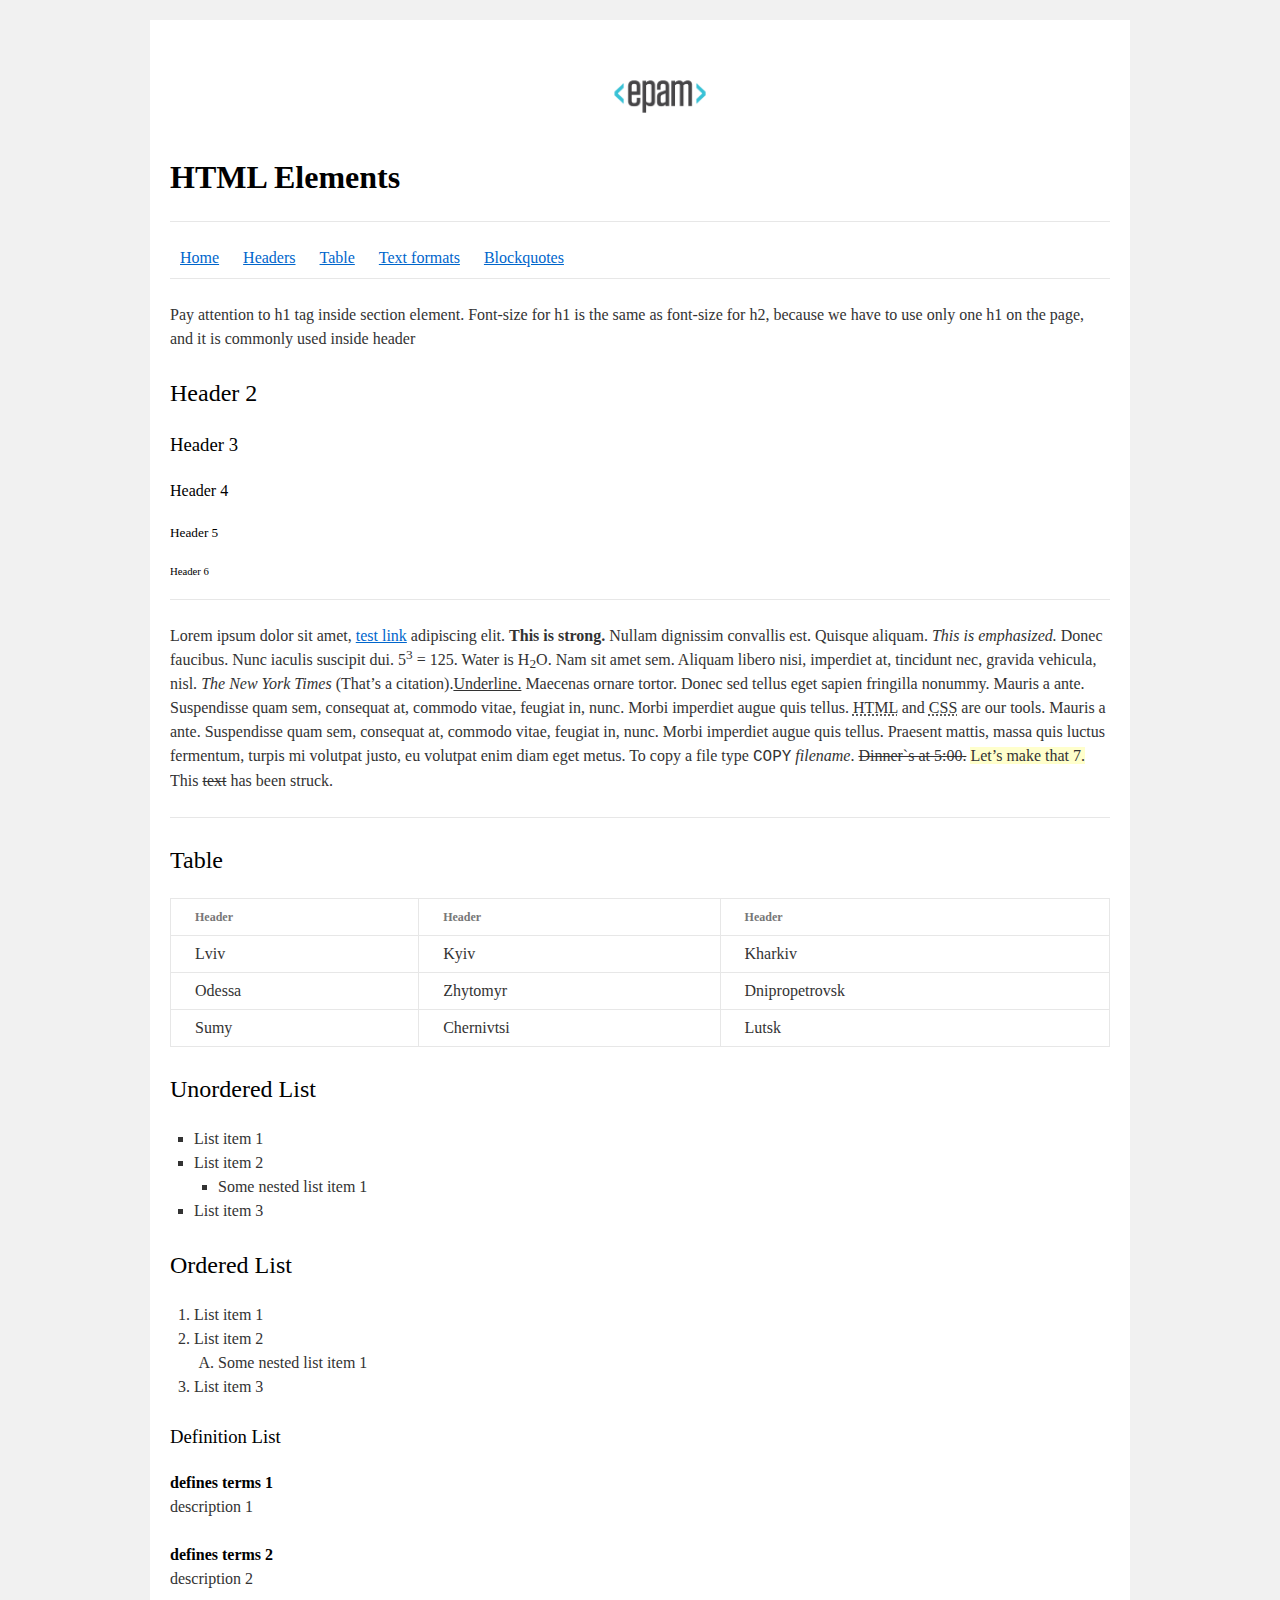
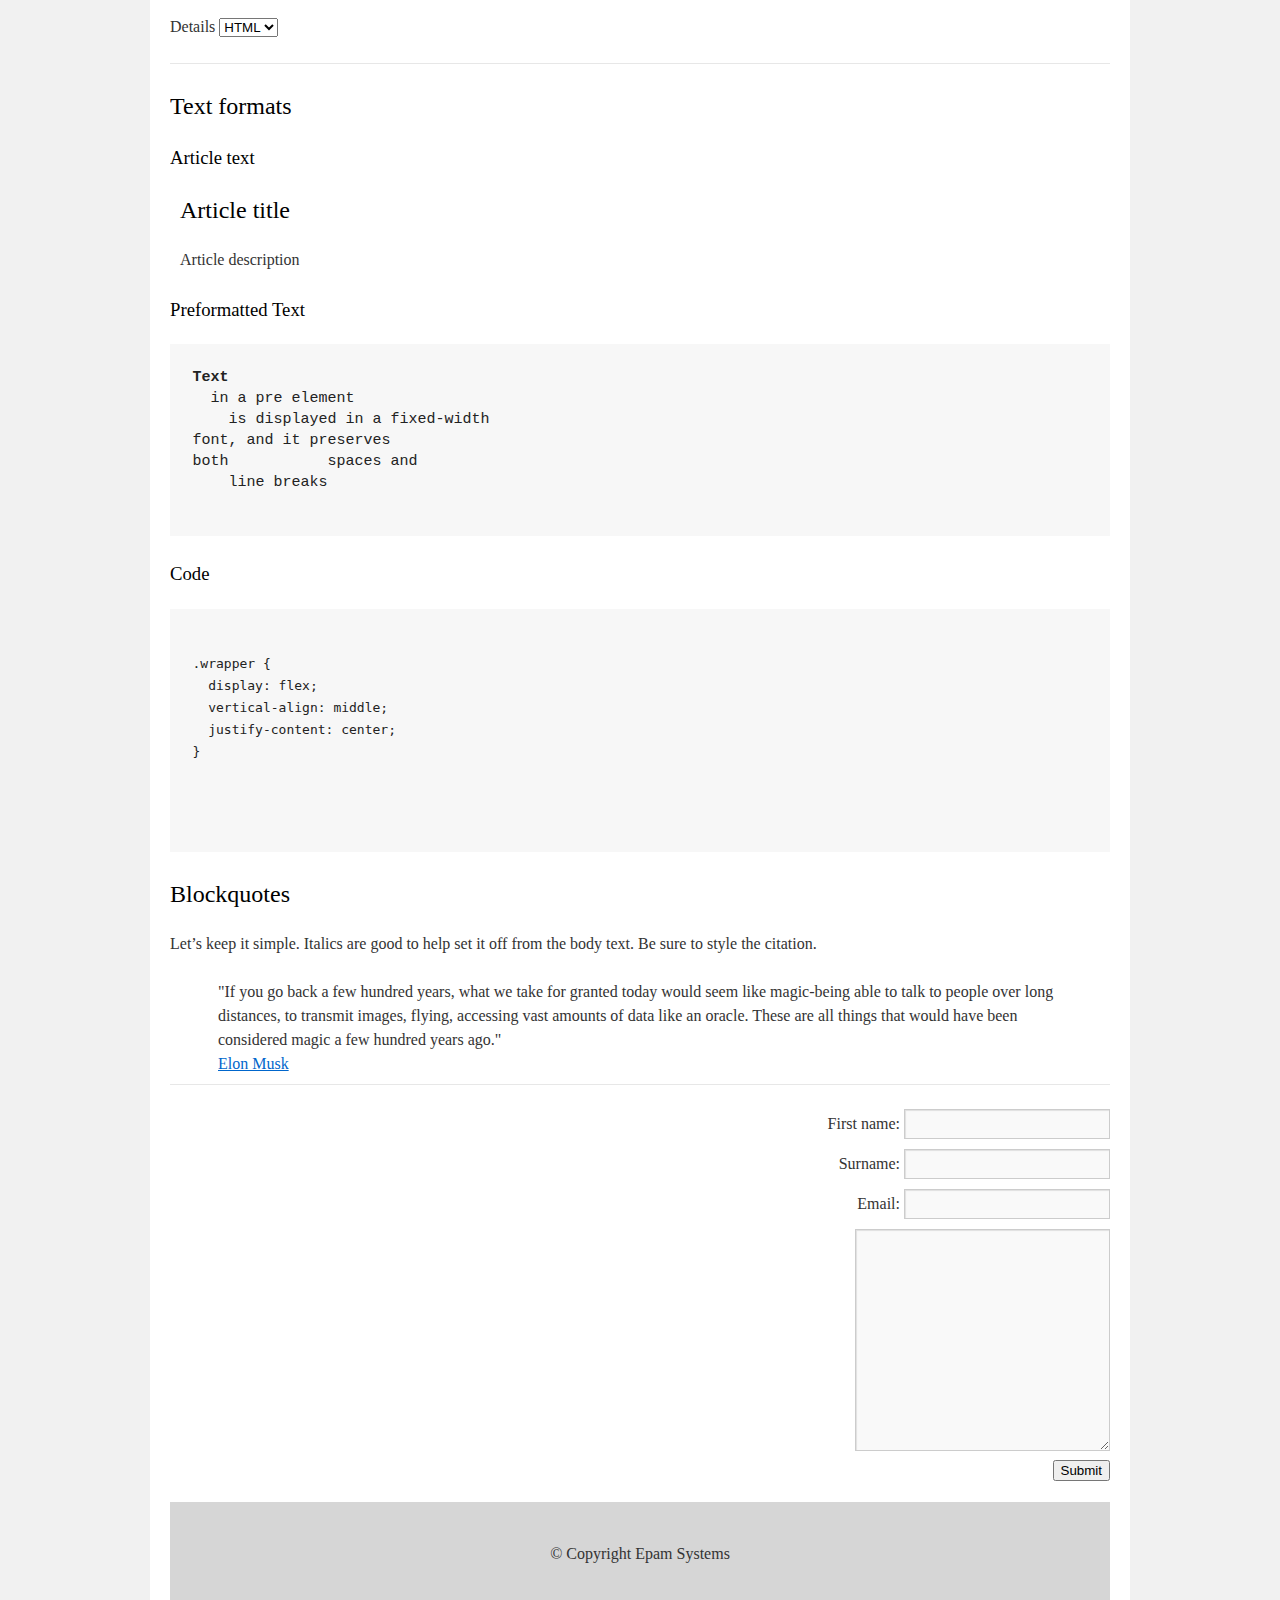
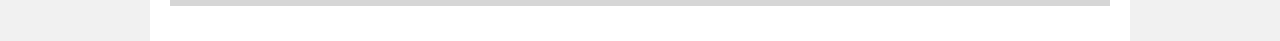
<file: FLX_homework_1/homework/index.html>
<!DOCTYPE html>
<html lang="en">

<head>
  <meta charset="utf-8">
  <title>HTML Basics</title>
  <link rel="stylesheet" href="style.css">
</head>

<body>
  <a id="home"></a>
  <div id="wrapper">
      <div id="main">
      <div id="container">
        <div id="content" role="main">
         
            <a href="http://www.epam.com/">
              <img src="logo.png" alt="EPAM logo" />
          </a>
          
          <h1><b>HTML Elements</b></h1>
          <hr />
          <nav>
            <a href="#home">Home</a>
            <a href="#headers">Headers</a>
            <a href="#table">Table</a>
            <a href="#text-formats">Text formats</a>
            <a href="#blockquotes">Blockquotes</a>
            <hr />
          </nav>
          
          <section>
            <a id="headers"></a>
            <p>Pay attention to h1 tag inside section element. Font-size for h1 is the same as font-size for h2, because we have to use only one h1 on the page, and it is commonly used inside header</p>
            <h2>Header 2</h2>
            <h3>Header 3</h3>
            <h4>Header 4</h4>
            <h5>Header 5</h5>
            <h6>Header 6</h6>
          </section>
          <hr />
          
            <p>Lorem ipsum dolor sit amet, <a href="#">test link</a> adipiscing elit. <strong>This is strong.</strong> Nullam dignissim convallis est. Quisque aliquam. <em>This is emphasized.</em> Donec faucibus. Nunc iaculis suscipit dui. 5<sup>3</sup> = 125. Water is H<sub>2</sub>O. Nam sit amet sem. Aliquam libero nisi, imperdiet at, tincidunt nec, gravida vehicula, nisl. <cite>The New York Times</cite> (That&rsquo;s a citation).<u>Underline.</u> Maecenas ornare tortor. Donec sed tellus eget sapien fringilla nonummy. Mauris a ante. Suspendisse quam sem, consequat at, commodo vitae, feugiat in, nunc. Morbi imperdiet augue quis tellus.
              <abbr title="HyperText Markup Language">HTML</abbr> and <abbr title="Cascading Style Sheets">CSS</abbr> are our tools. Mauris a ante. Suspendisse quam sem, consequat at, commodo vitae, feugiat in, nunc. Morbi imperdiet augue quis tellus. Praesent mattis, massa quis luctus fermentum, turpis mi volutpat justo, eu volutpat enim diam eget metus. To copy a file type <samp>COPY</samp> <em>filename</em>. <del>Dinner`s at 5:00.</del> <ins>Let&rsquo;s make that 7.</ins> This <s>text</s> has been struck.
            </p>
          
          <hr />
          <section>
            <a id="table"></a>
            <h2>Table</h2>
            <table>
              <thead>
                <tr>
                  <th>Header</th>
                  <th>Header</th>
                  <th>Header</th>
                </tr>
              </thead>
              <tbody>
                <tr>
                  <td>Lviv</td>
                  <td>Kyiv</td>
                  <td>Kharkiv</td>
                </tr>
                <tr>
                  <td>Odessa</td>
                  <td>Zhytomyr</td>
                  <td>Dnipropetrovsk</td>
                </tr>
                <tr>
                  <td>Sumy</td>
                  <td>Chernivtsi</td>
                  <td>Lutsk</td>
                </tr>
              </tbody>
              </table>
                            
              <h2>Unordered List</h2>
                <ul>
                  <li>List item 1</li>
                  <li>List item 2
                    <ul>
                      <li>Some nested list item 1</li>
                    </ul>
                  </li>
                  <li>List item 3</li>
                </ul>

              <h2>Ordered List</h2>
                <ol>
                  <li>List item 1</li>
                  <li>List item 2
                    <ol>
                      <li>Some nested list item 1</li>
                    </ol>
                  </li>
                  <li>List item 3</li>
                </ol>

              <h3>Definition List</h3>  
                <dl>
                  <dt>defines terms 1</dt>
                    <dd>description 1</dd>
                  <dt>defines terms 2</dt>
                    <dd>description 2</dd>
                </dl>


              <p>Details <select name="select" id="Details">
                <option value="HTML">HTML</option>
                <option value="CSS">CSS</option>
                <option value="JS">JS</option>
              </select></p>
          </section>  
              <hr />
          
          <section>    
            <a id="text-formats"></a>
            <h2>Text formats</h2>
            
            <h3>Article text</h3>
            <article>
                <header>
                    <h2>Article title</h2>
                </header>
                <p>Article description</p>
            </article>

            <h3>Preformatted Text</h3>

            <pre>
<b>Text</b>
  in a pre element
    is displayed in a fixed-width
font, and it preserves
both           spaces and
    line breaks
            </pre>

            <h3>Code</h3>
            
            <pre><code>
.wrapper {
  display: flex;
  vertical-align: middle;
  justify-content: center;
}


            </code></pre>             

              <a id="blockquotes"></a>
              <h2>Blockquotes</h2>
              <p>Let&rsquo;s keep it simple. Italics are good to help set it off from the body text. Be sure to style the citation.
               <br />
              </p>
                <blockquote>
                  <cite>
                      "If you go back a few hundred years, what we take for granted today would seem like magic-being able to talk to people over long distances, to transmit images, flying, accessing vast amounts of data like an oracle. These are all things that would have been considered magic a few hundred years ago."
                  </cite><br />
                  <cite><a href="https://en.wikipedia.org/wiki/Elon_Musk">Elon Musk</a></cite>
                </blockquote>
          </section> 
          <hr />

          <form>
            <fieldset>
              <label for="firstName">First name:</label>
              <input type="text" id="firstName" />
            </fieldset>
            <fieldset>
                <label for="surname">Surname:</label>
                <input type="text" id="surname" />
            </fieldset>
            <fieldset>
                  <label for="email">Email:</label>
                  <input type=email id="email" />
                </fieldset>
            <textarea cols="26" rows="9"></textarea>
            <br />
            <button type="submit">Submit</button>
          </form>

          <footer>
              &copy; Copyright Epam Systems
          </footer>

        </div>
      </div>
    </div>
  </div>
</body>

</html>
</file>
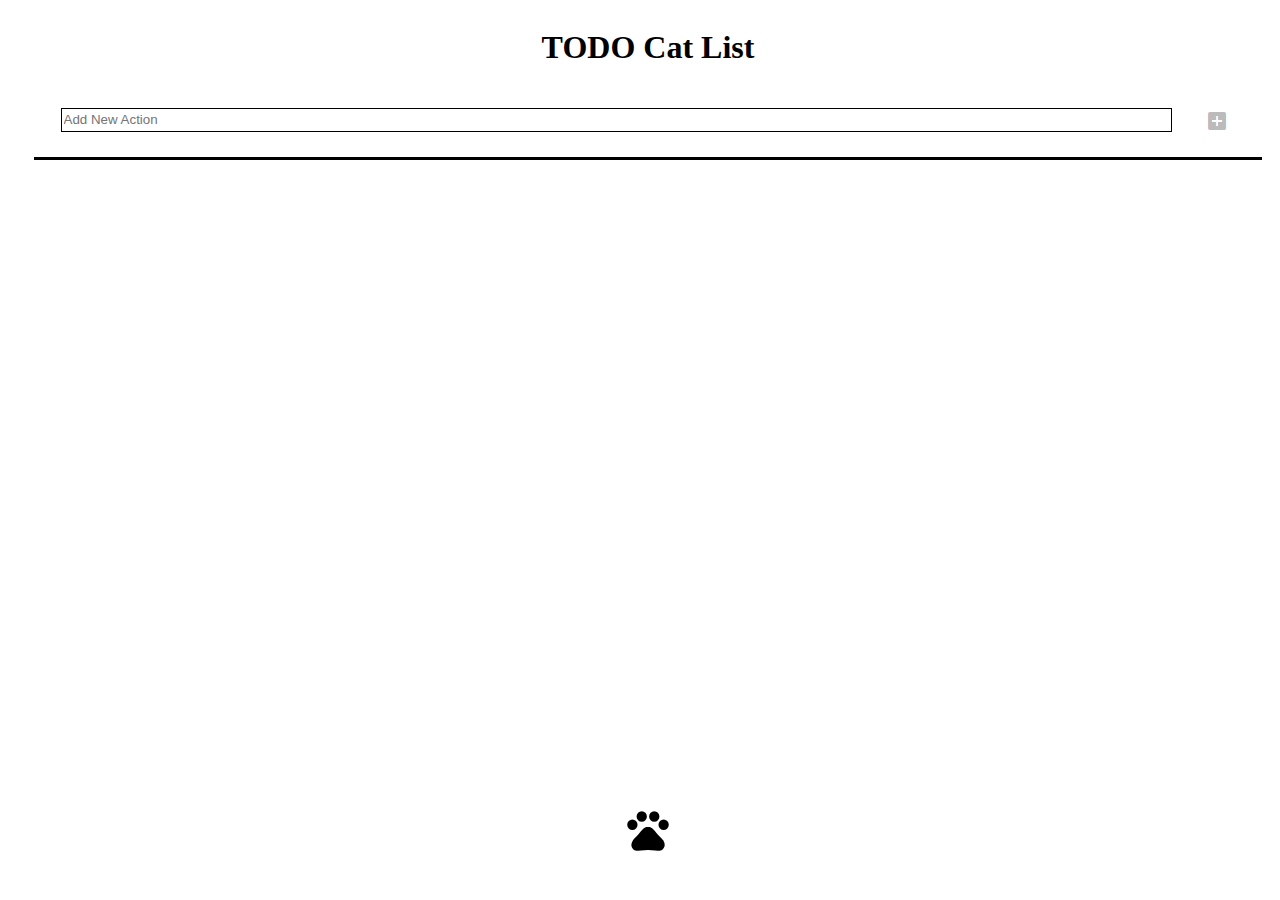
<file: FLX_homework_11/homework/index.html>
<!DOCTYPE html>
<html lang="en">
<head>
  <meta charset="UTF-8">
  <title>Homework 11 - TODO Cat List</title>
  <link rel="stylesheet" href="./assets/material-icons/material-icons.css">
  <link rel="stylesheet" href="./assets/styles.css">
</head>
<body>
  <div id="root">
    <h1>TODO Cat List</h1>
    <div class="new-action">
      <input id="action-input" type="text" placeholder="Add New Action" onkeyup="allCorrect()">
      <button id="action-submit" type="submit" disabled><i id="add-box" class="material-icons">add_box</i></button>
    </div>
    <div class="action-list">
      <div id="list-items"></div>
      <i id="pet-paw" class="material-icons">pets</i>
    </div>
  </div>
  <script src="./src/app.js"></script>
</body>
</html>
</file>
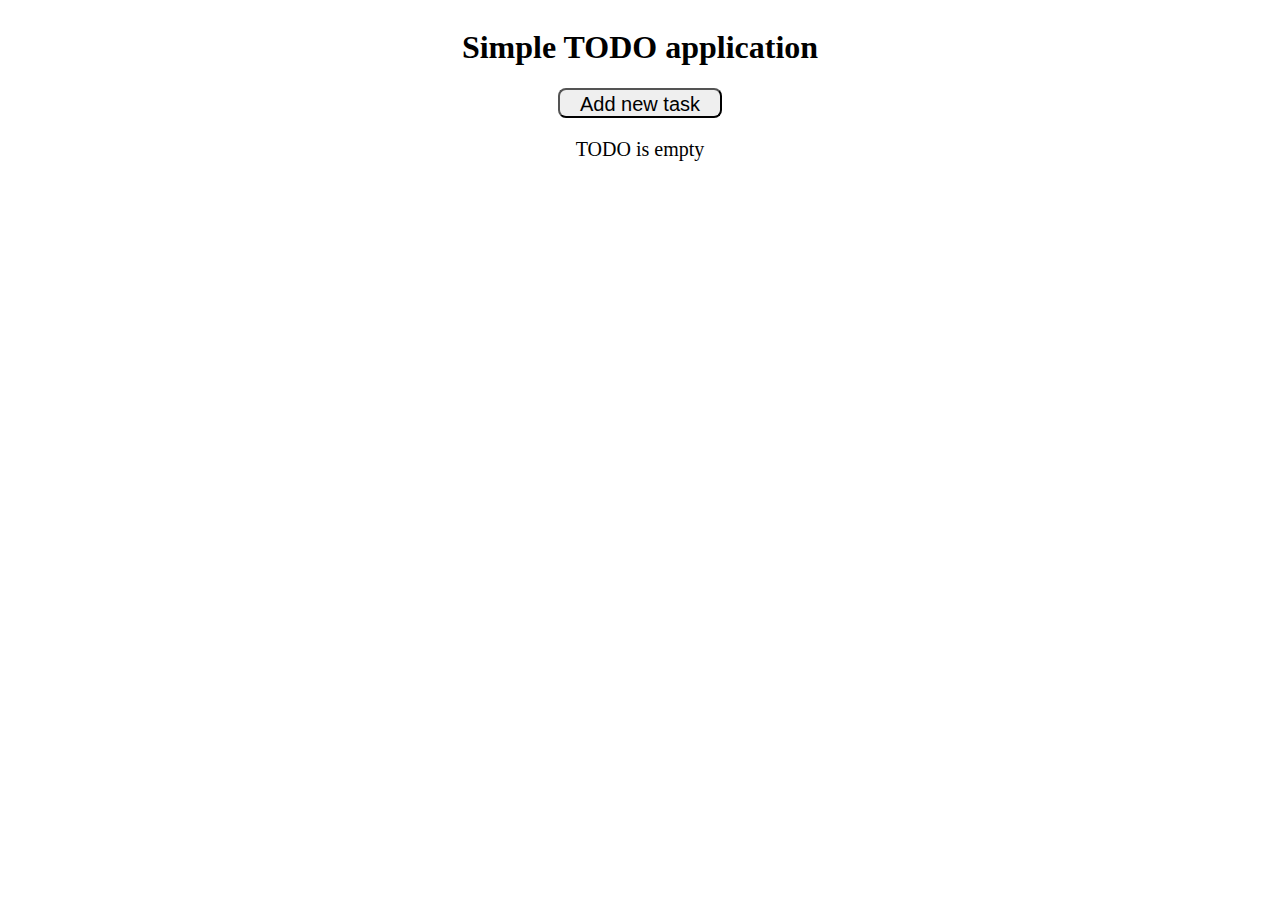
<file: FLX_homework_12/homework/index.html>
<!DOCTYPE html>
<html lang="en">
<head>
  <meta charset="UTF-8">
  <title>Homework 12 - Simple TODO List</title>
  <link rel="stylesheet" href="./assets/styles.css">
</head>
<body>
  <div id="root"></div>

  <script src="./src/app.js"></script>
</body>
</html>
</file>
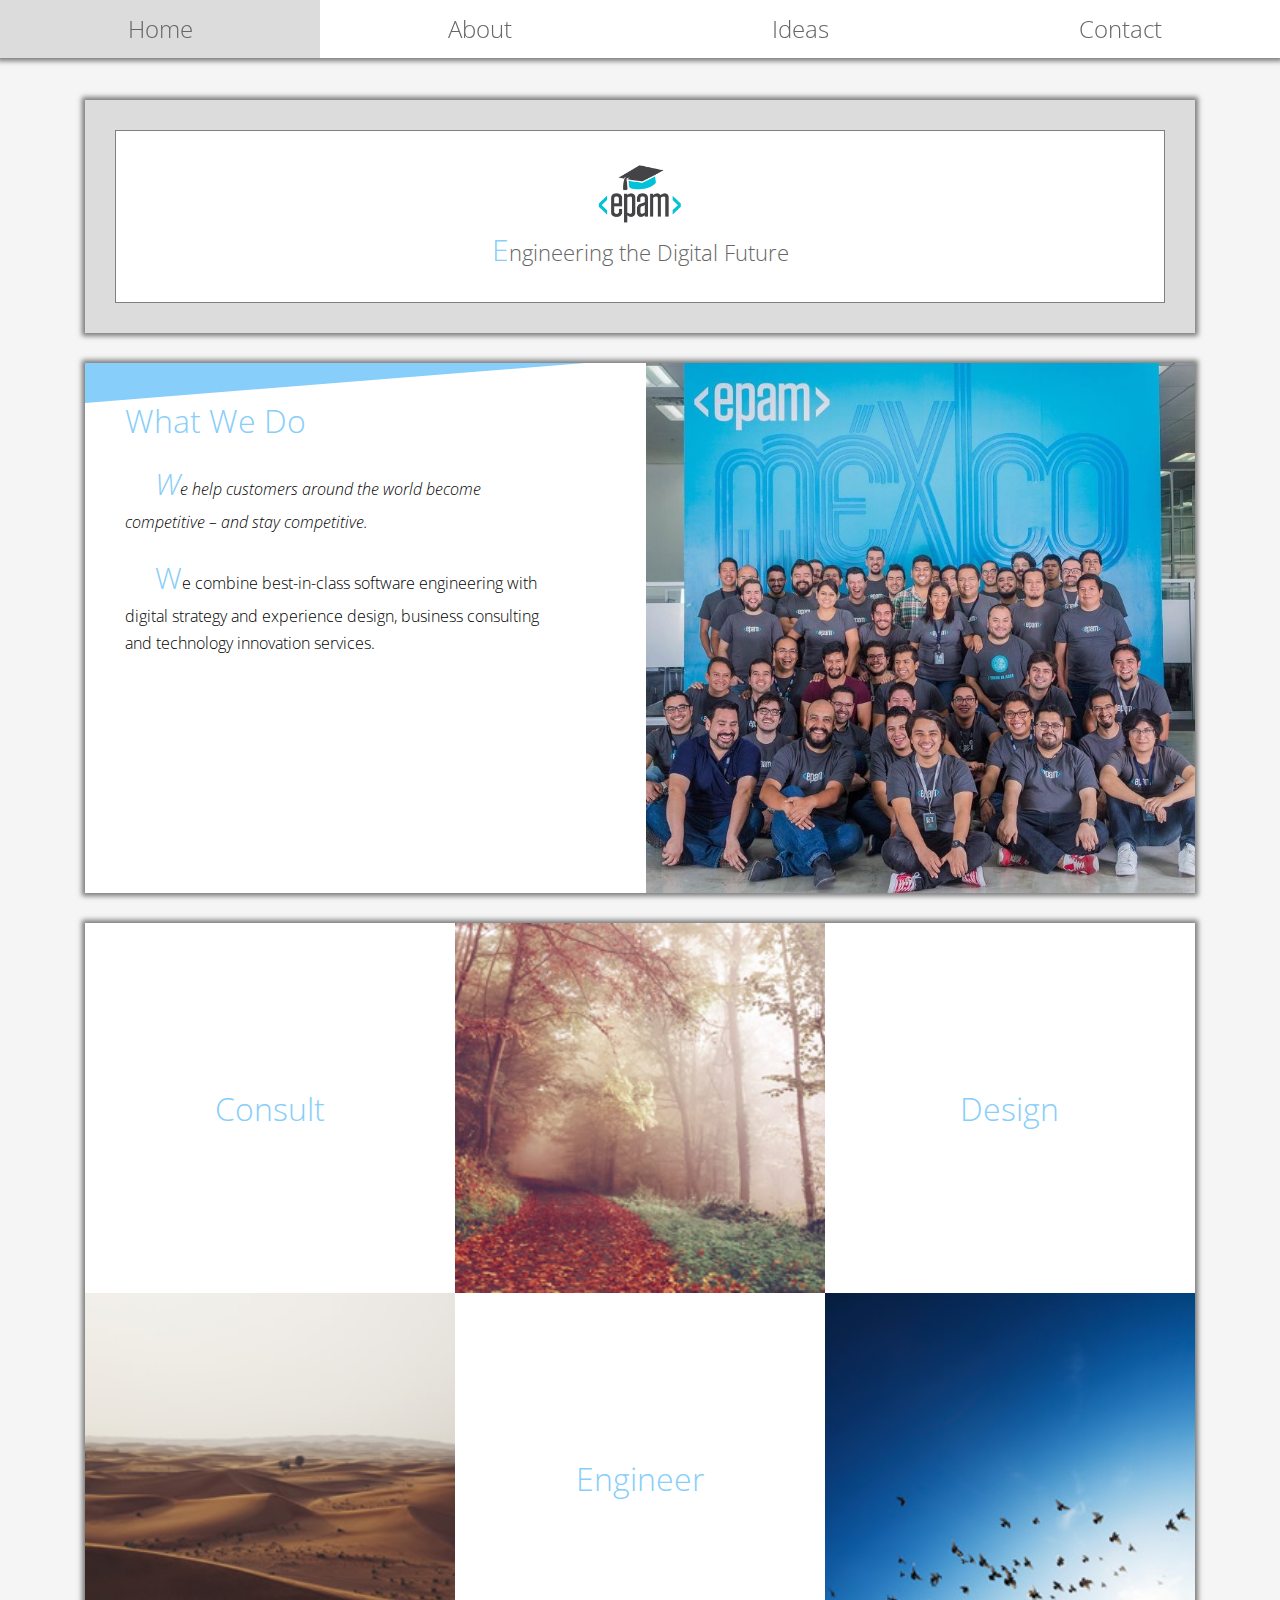
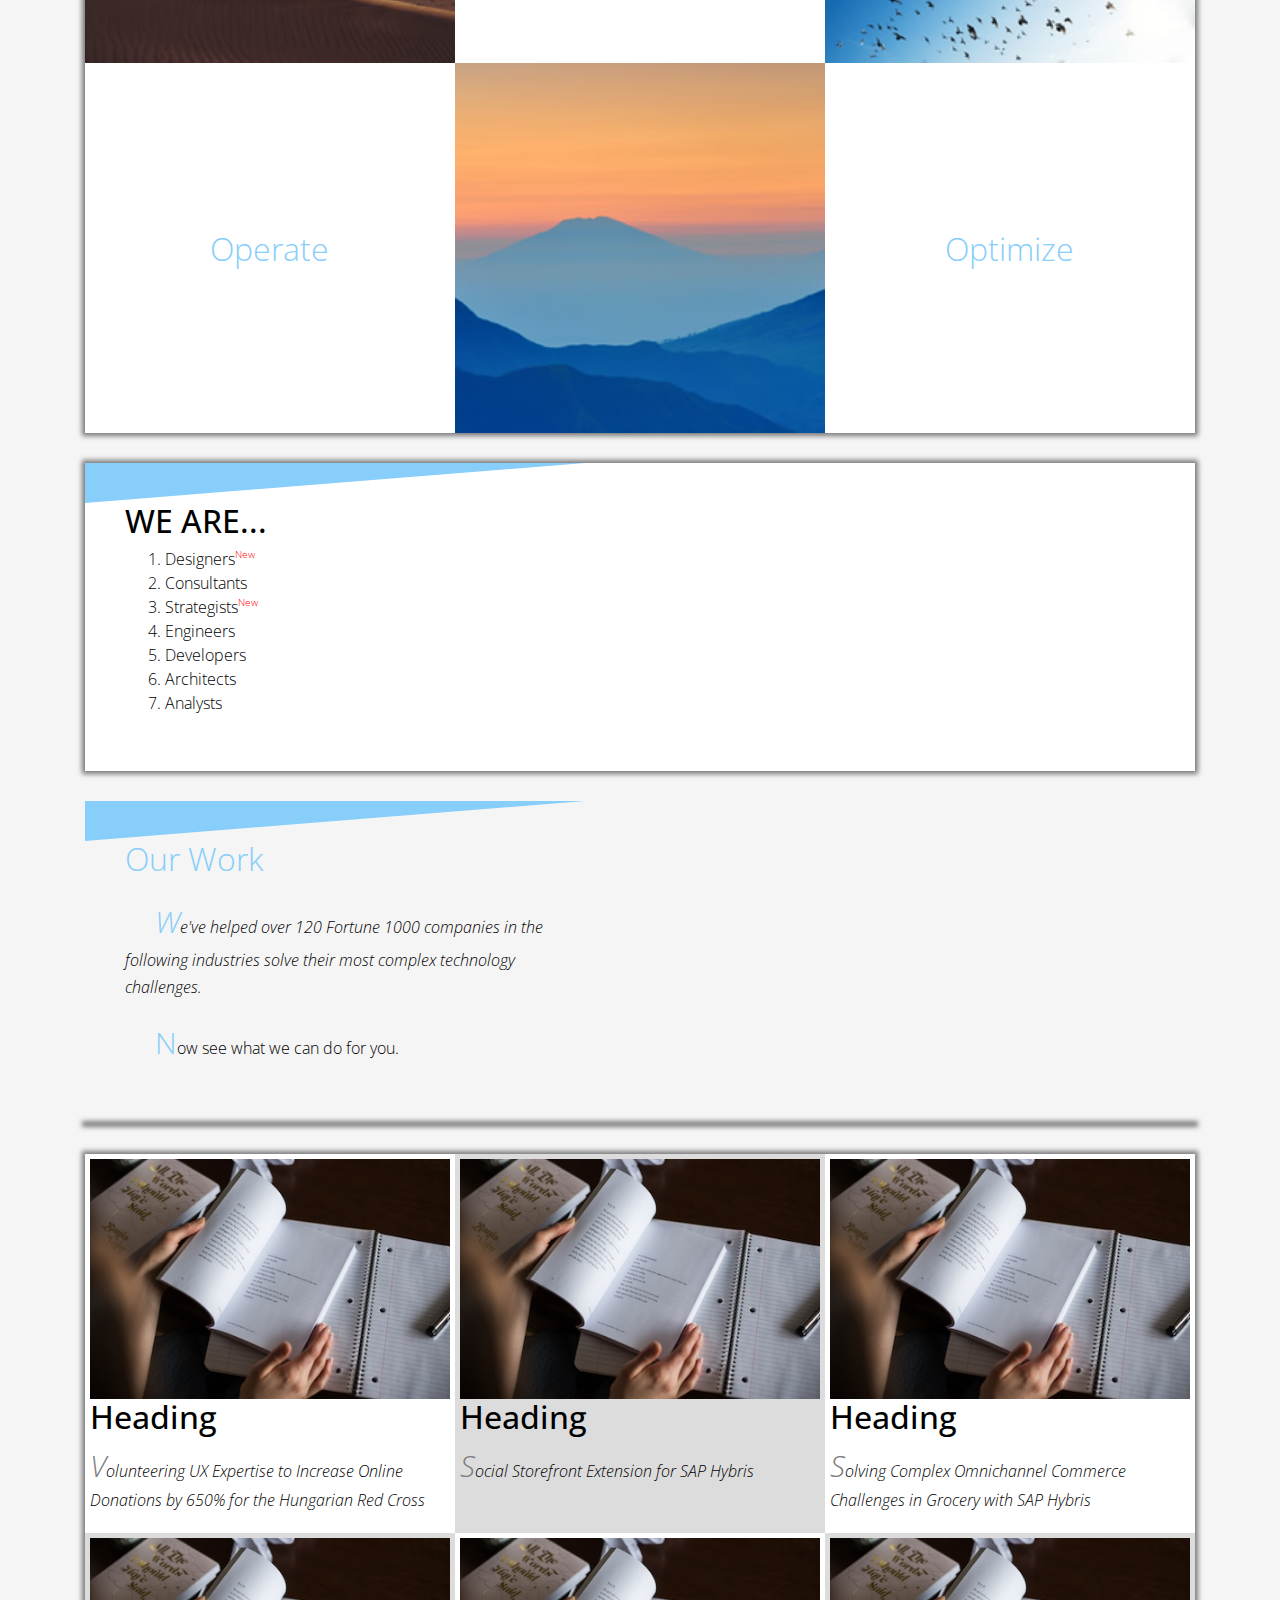
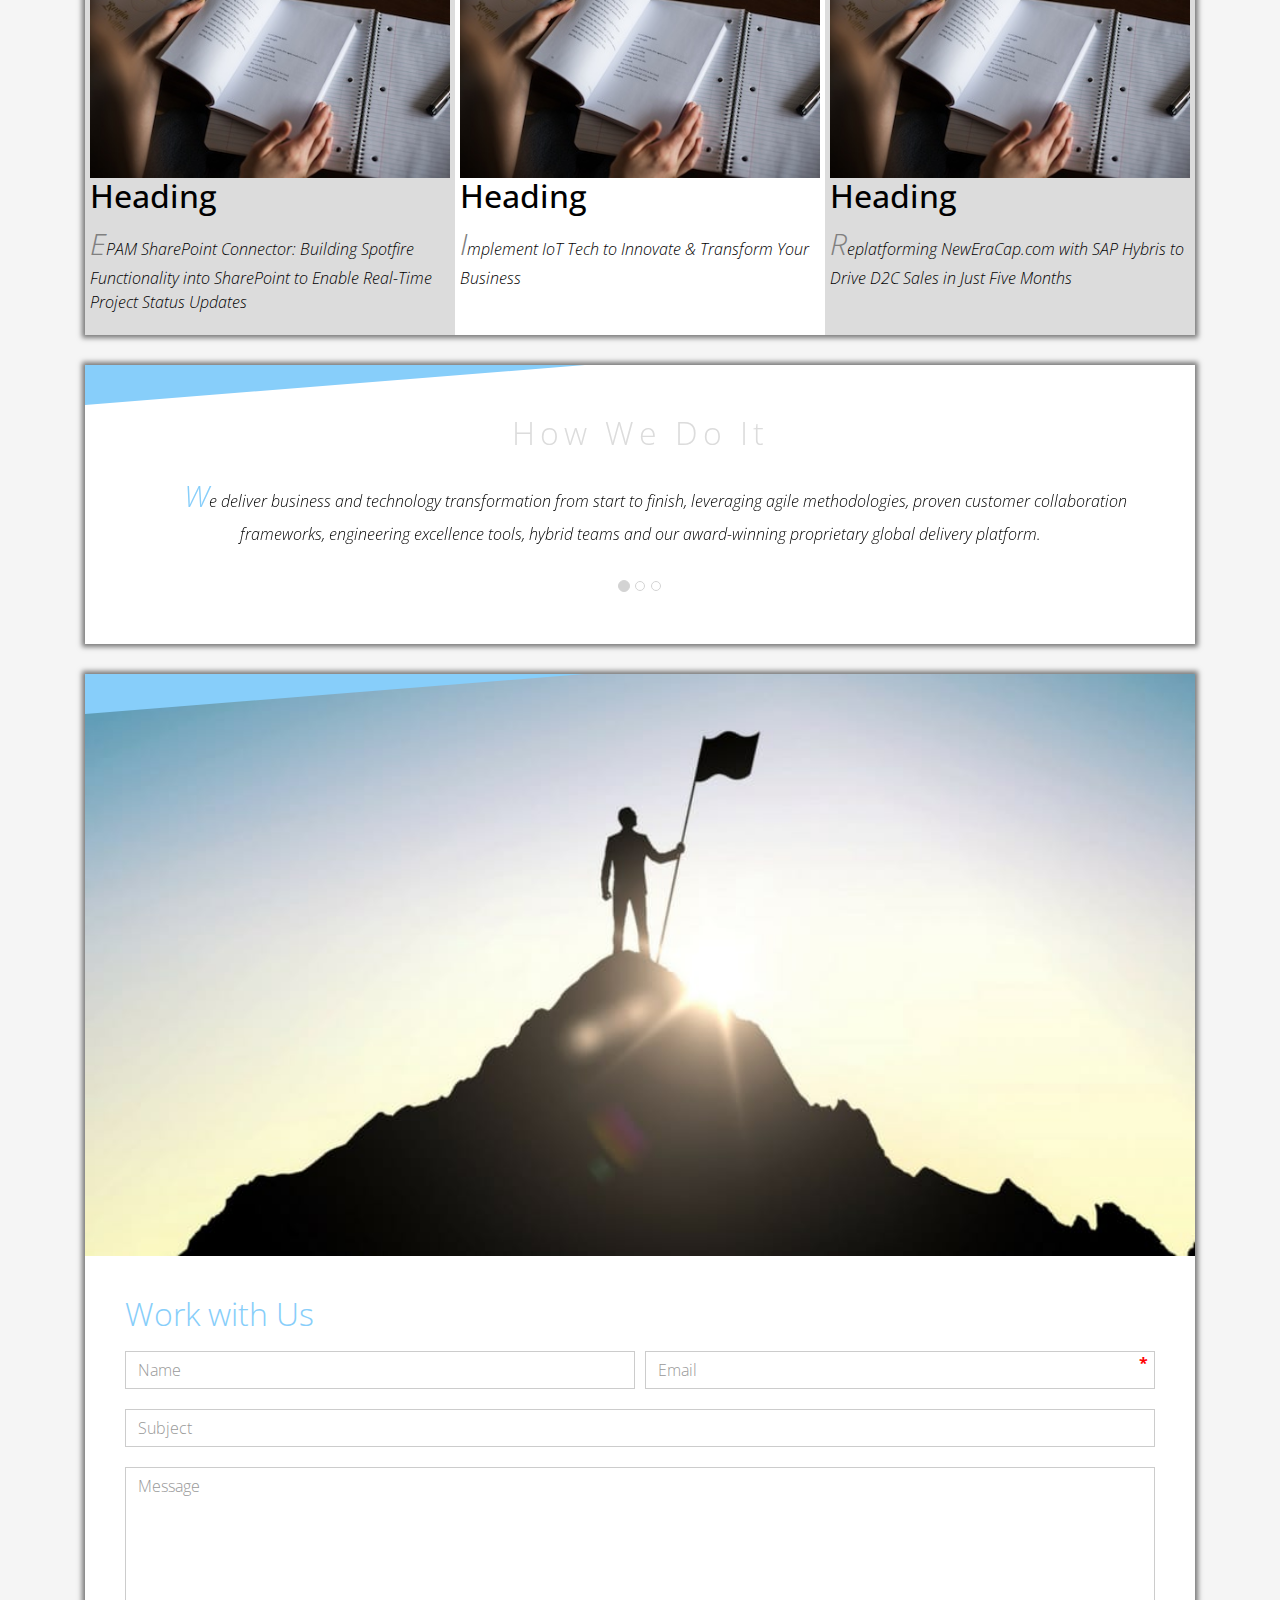
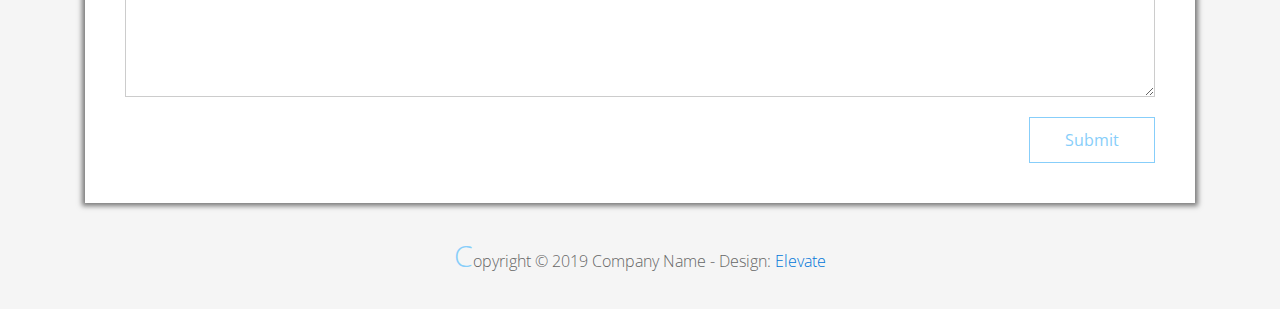
<file: FLX_homework_2/homework/index.html>
<!DOCTYPE html>
<html lang="en">
<head>
  <meta charset="utf-8">
  <meta http-equiv="X-UA-Compatible" content="IE=edge">
  <meta name="viewport" content="width=device-width, initial-scale=1">

  <title>CSS Basics HW</title>



  <!-- load stylesheets -->
  <link rel="stylesheet" href="http://fonts.googleapis.com/css?family=Open+Sans:300,400">
  <!-- Google web font "Open Sans" -->
  <link rel="stylesheet" href="css/bootstrap.min.css">
  <!-- Bootstrap style -->
  <link rel="stylesheet" href="css/general.css">
  <link rel="stylesheet" href="css/style.css">
  <!-- Templatemo style -->
</head>

<body>
<div class="container">

  <div class="tm-sidebar">
    <nav class="tm-main-nav">
      <ul>
        <li class="tm-nav-item"><a href="#home" class="tm-nav-item-link">Home</a></li>
        <li class="tm-nav-item"><a href="#about" class="tm-nav-item-link">About</a></li>
        <li class="tm-nav-item"><a href="#ideas" class="tm-nav-item-link">Ideas</a></li>
        <li class="tm-nav-item"><a href="#contact" class="tm-nav-item-link">Contact</a></li>
      </ul>
    </nav>
  </div>

  <div class="tm-main-content">

    <div id="home" class="tm-content-box tm-content-header margin-b-10">
      <div class="tm-banner">
        <div class="tm-banner-inner">
          <img src="img/epam_logo.png" width="100" alt="">
          <p class="tm-banner-text">Engineering the Digital Future</p>
        </div>
      </div>
    </div>

    <section>
      <div class="tm-content-box flex-2-col">

        <div class="padding-medium flex-item tm-team-description-container flex-item">
          <h2 class="tm-section-title">What We Do</h2>
          <p class="tm-section-description">We help customers around the world become competitive – and stay competitive.</p>
          <p class="tm-section-description"> We combine best-in-class software engineering with digital strategy and experience design, business consulting and technology innovation services.</p>
        </div>
        <div class="flex-item">
          <img id="mexico" src="img/epam-mexico.jpg" alt="epam-mexico">
        </div>

      </div>

      <div id="about" class="tm-content-box">

        <ul class="boxes gallery-container">
          <li class="box box-bg">
            <h2 class="tm-section-title tm-section-title-box tm-box-bg-title">Consult</h2>
          </li>
          <li class="box">
            <a href="img/idea-large-01.jpg">
              <img src="img/idea-01.jpg" alt="Image" class="img-fluid thumbnail box-img">
            </a>
          </li>
          <li class="box box-bg">
            <h2 class="tm-section-title tm-section-title-box tm-box-bg-title">Design</h2>
          </li>
          <li class="box">
            <a href="img/idea-large-02.jpg">
              <img src="img/idea-02.jpg" alt="Image" class="img-fluid thumbnail box-img">
            </a>
          </li>
          <li class="box box-bg">
            <h2 class="tm-section-title tm-section-title-box tm-box-bg-title">Engineer</h2>
          </li>
          <li class="box">
            <a href="img/idea-large-03.jpg">
              <img src="img/idea-03.jpg" alt="Image" class="img-fluid thumbnail box-img">
            </a>
          </li>
          <li class="box box-bg">
            <h2 class="tm-section-title tm-section-title-box tm-box-bg-title">Operate</h2>
          </li>
          <li class="box">
            <a href="img/idea-large-04.jpg">
              <img src="img/idea-04.jpg" alt="Image" class="img-fluid thumbnail box-img">
            </a>
          </li>
          <li class="box box-bg">
            <h2 class="tm-section-title tm-section-title-box tm-box-bg-title">Optimize</h2>
          </li>
        </ul>

      </div>

    </section>

    <!-- slider -->
    <section class="heading tm-content-box">
      <div class="padding-medium">
        <h2> WE ARE...</h2>
        <ol>
          <li><a href="index.html" class="text">Designers</a></li>
          <li><a href="index.html">Consultants</a></li>
          <li><a href="#" class="text">Strategists</a></li>
          <li><a href="#">Engineers</a></li>
          <li><a href="#">Developers</a></li>
          <li><a href="#">Architects</a></li>
          <li><a href="#">Analysts</a></li>
        </ol>
      </div>
    </section>

    <section class="blocks">
      <div class="padding-medium flex-item tm-team-description-container">
        <h2 class="tm-section-title">Our Work</h2>
        <p class="tm-section-description">We've helped over 120 Fortune 1000 companies in the following industries solve their most complex technology challenges. </p>
        <p class="tm-section-description"> Now see what we can do for you.</p>
      </div>
      <div class="tm-content-box flex-2-col">
      </div>
      <div  class="tm-content-box">
        <ul class="boxes gallery-container">
          <li class="box box-work">
            <img src="img/study.jpeg" alt="Image" class="img-fluid">
            <div>
              <h2>Heading</h2>
              <p>Volunteering UX Expertise to Increase Online Donations by 650% for the Hungarian Red Cross</p>
            </div>
          </li>
          <li class="box box-work">
            <img src="img/study.jpeg" alt="Image" class="img-fluid">
            <div>
              <h2>Heading</h2>
              <p>Social Storefront Extension for SAP Hybris</p>
            </div>
          </li>
          <li class="box box-work">
            <img src="img/study.jpeg" alt="Image" class="img-fluid">
            <div>
              <h2>Heading</h2>
              <p>Solving Complex Omnichannel Commerce Challenges in Grocery with SAP Hybris</p>
            </div>
          </li>
          <li class="box box-work">
            <img src="img/study.jpeg" alt="Image" class="img-fluid">
            <div>
              <h2>Heading</h2>
              <p>EPAM SharePoint Connector: Building Spotfire Functionality into SharePoint to Enable Real-Time Project Status Updates</p>
            </div>
          </li>
          <li class="box box-work">
            <img src="img/study.jpeg" alt="Image" class="img-fluid">
            <div>
              <h2>Heading</h2>
              <p>Implement IoT Tech to Innovate &amp; Transform Your Business</p>
            </div>
          </li>
          <li class="box box-work">
            <img src="img/study.jpeg" alt="Image" class="img-fluid">
            <div>
              <h2>Heading</h2>
              <p>Replatforming NewEraCap.com with SAP Hybris to Drive D2C Sales in Just Five Months</p>
            </div>
          </li>
        </ul>

      </div>
    </section>

    <section id="ideas">
      <div id="tmCarousel" class="carousel slide tm-content-box" data-ride="carousel">

        <ol class="carousel-indicators">
          <li data-target="#tmCarousel" data-slide-to="0" class="active"></li>
          <li data-target="#tmCarousel" data-slide-to="1" class=""></li>
          <li data-target="#tmCarousel" data-slide-to="2" class=""></li>
        </ol>

        <div class="carousel-inner" role="listbox">

          <div class="carousel-item active">
            <div class="carousel-content">
              <div class="flex-item">
                <h2 class="tm-section-title">How We Do It</h2>
                <p class="tm-section-description carousel-description">We deliver business and technology transformation from start to finish, leveraging agile methodologies, proven customer collaboration frameworks, engineering excellence tools, hybrid teams and our award-winning proprietary global delivery platform.</p>
              </div>
            </div>
          </div>

          <div class="carousel-item">
            <div class="carousel-content">
              <div class="flex-item">
                <h2 class="tm-section-title">Our Clients</h2>
                <p class="tm-section-description carousel-description">Lorem ipsum dolor sit amet,
                  consectetur adipiscing elit. Quisque vel nisi pharetra nibh varius pharetra ac
                  sagittis nisi. Etiam pharetra vestibulum hendrerit. Pellentesque interdum metus
                  sed massa rutrum.</p>
              </div>
            </div>
          </div>

          <div class="carousel-item">
            <div class="carousel-content">
              <div class="flex-item">
                <h2 class="tm-section-title">Our Projects</h2>
                <p class="tm-section-description carousel-description">Donec ex libero, fringilla
                  vitae purus sit amet, rhoncus pharetra lorem. Pellentesque id sem id lacus
                  ultricies vehicula. Aliquam rutrum mi non. Pellentesque interdum metus sed massa
                  rutrum.</p>
              </div>
            </div>
          </div>

        </div>

      </div>
    </section>

    <section class="tm-content-box">
      <img src="img/contact-us.jpg" alt="Contact image" class="img-fluid img-contact-us">

      <div id="contact" class="padding-medium">
        <h2 class="tm-section-title">Work with Us</h2>
        <form action="#contact" method="get" class="contact-form">

          <div class="form-group col-xs-12 col-sm-12 col-md-6 col-lg-6 form-group-2-col-left">
            <input type="text" id="contact_name" name="contact_name" class="form-control"
                   placeholder="Name" required/>
          </div>
          <div class="form-group col-xs-12 col-sm-12 col-md-6 col-lg-6 form-group-2-col-right mandatory-field">
            <input type="email" id="contact_email" name="contact_email" class="form-control"
                   placeholder="Email" required/>
          </div>
          <div class="form-group">
            <input type="text" id="contact_subject" name="contact_subject" class="form-control"
                   placeholder="Subject" required/>
          </div>
          <div class="form-group">
            <textarea id="contact_message" name="contact_message" class="form-control" rows="9"
                      placeholder="Message" required></textarea>
          </div>

          <button type="submit" class="btn btn-primary submit-btn">Submit</button>

        </form>
      </div>
    </section>

    <footer class="tm-footer">
      <p class="text-xs-center">Copyright &copy; 2019 Company Name

        - Design: <a rel="nofollow" href="http://www.templatemo.com/tm-481-elevate"
                     target="_parent">Elevate</a></p>
    </footer>

  </div>

</div>

</body>
</html>
</file>
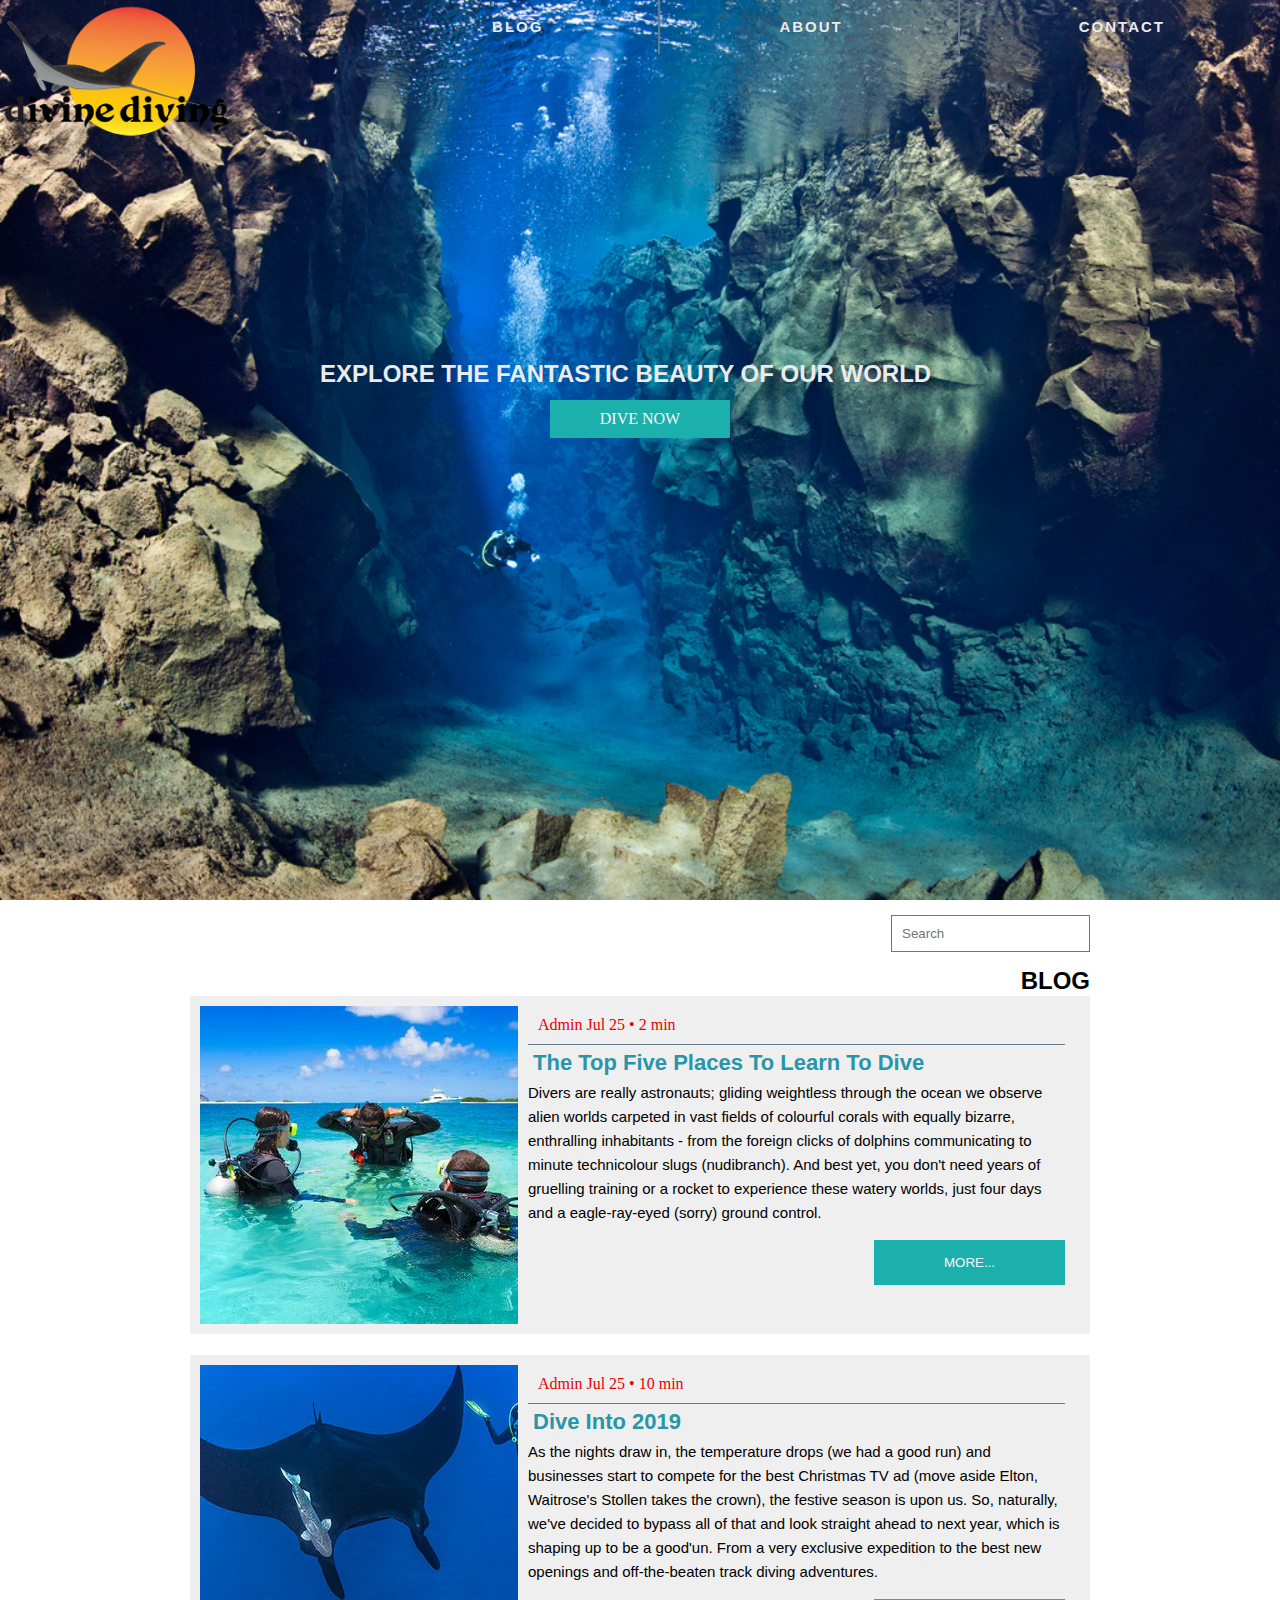
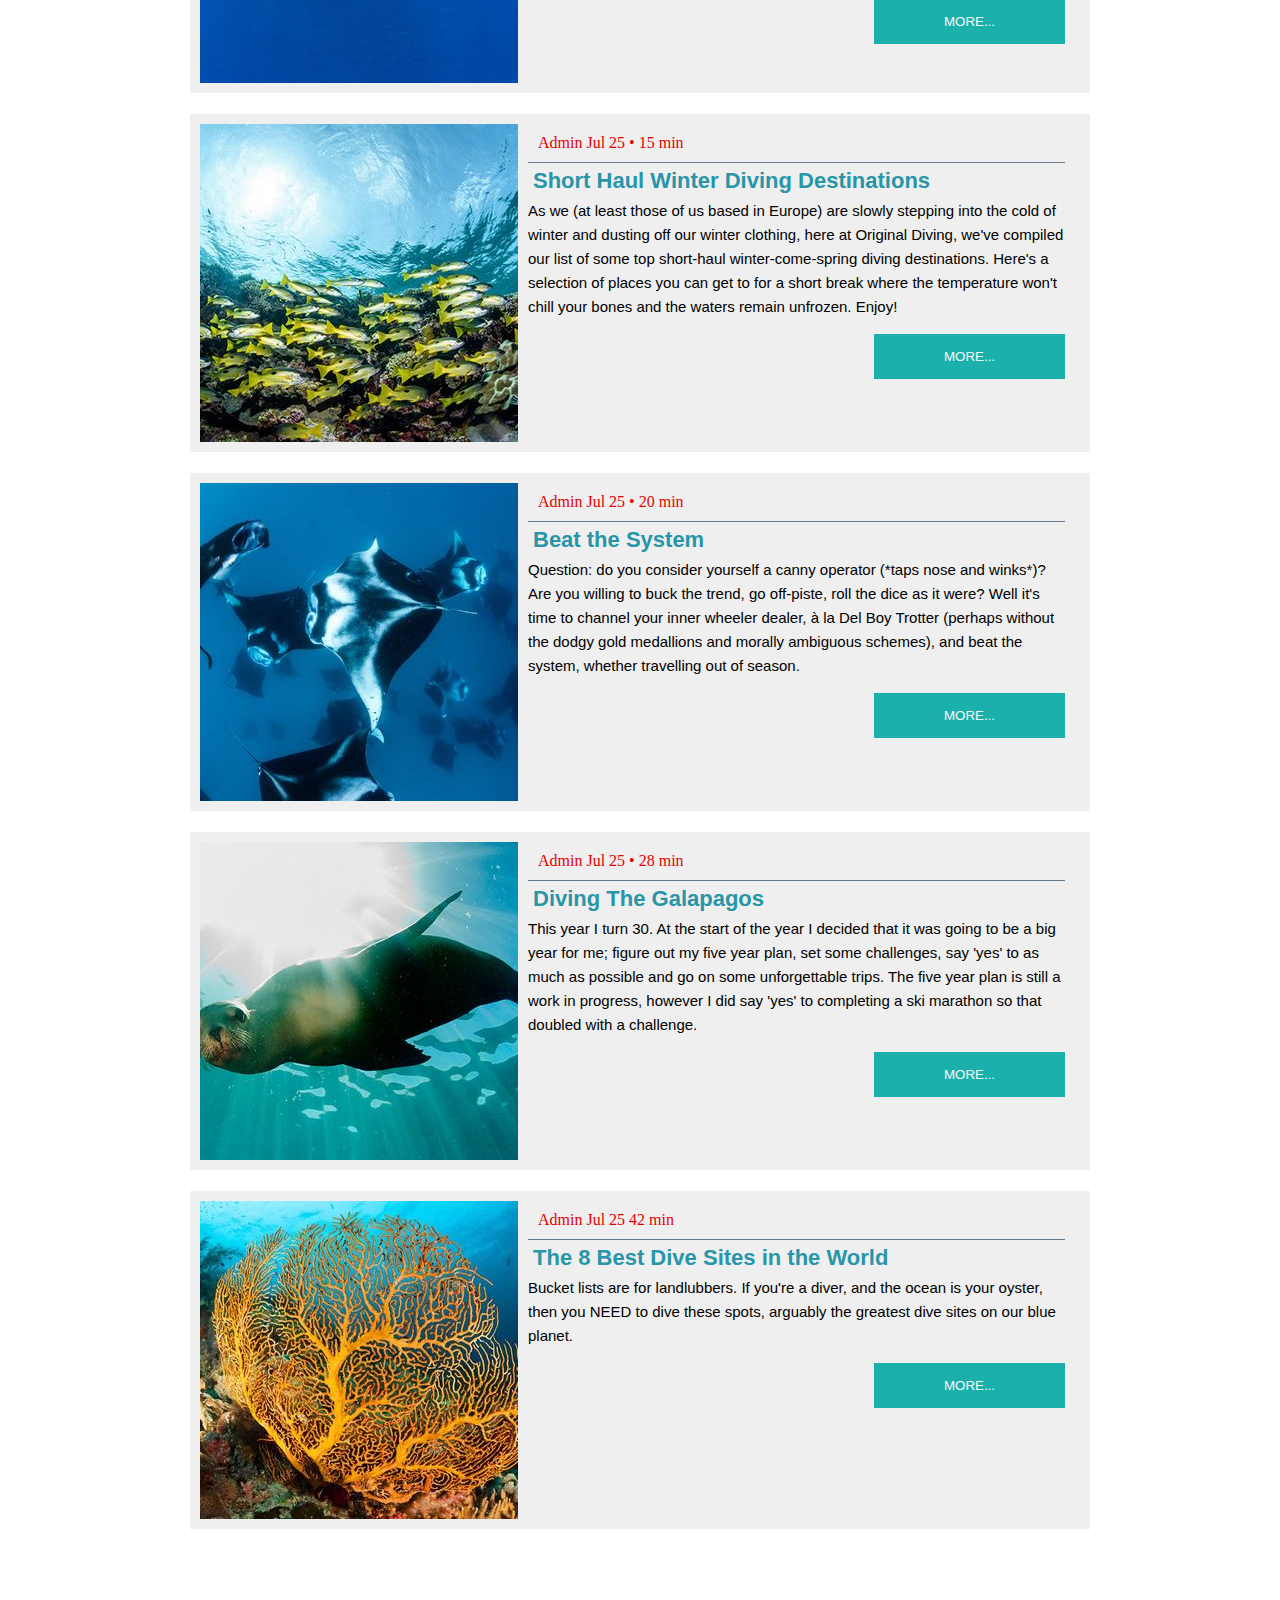
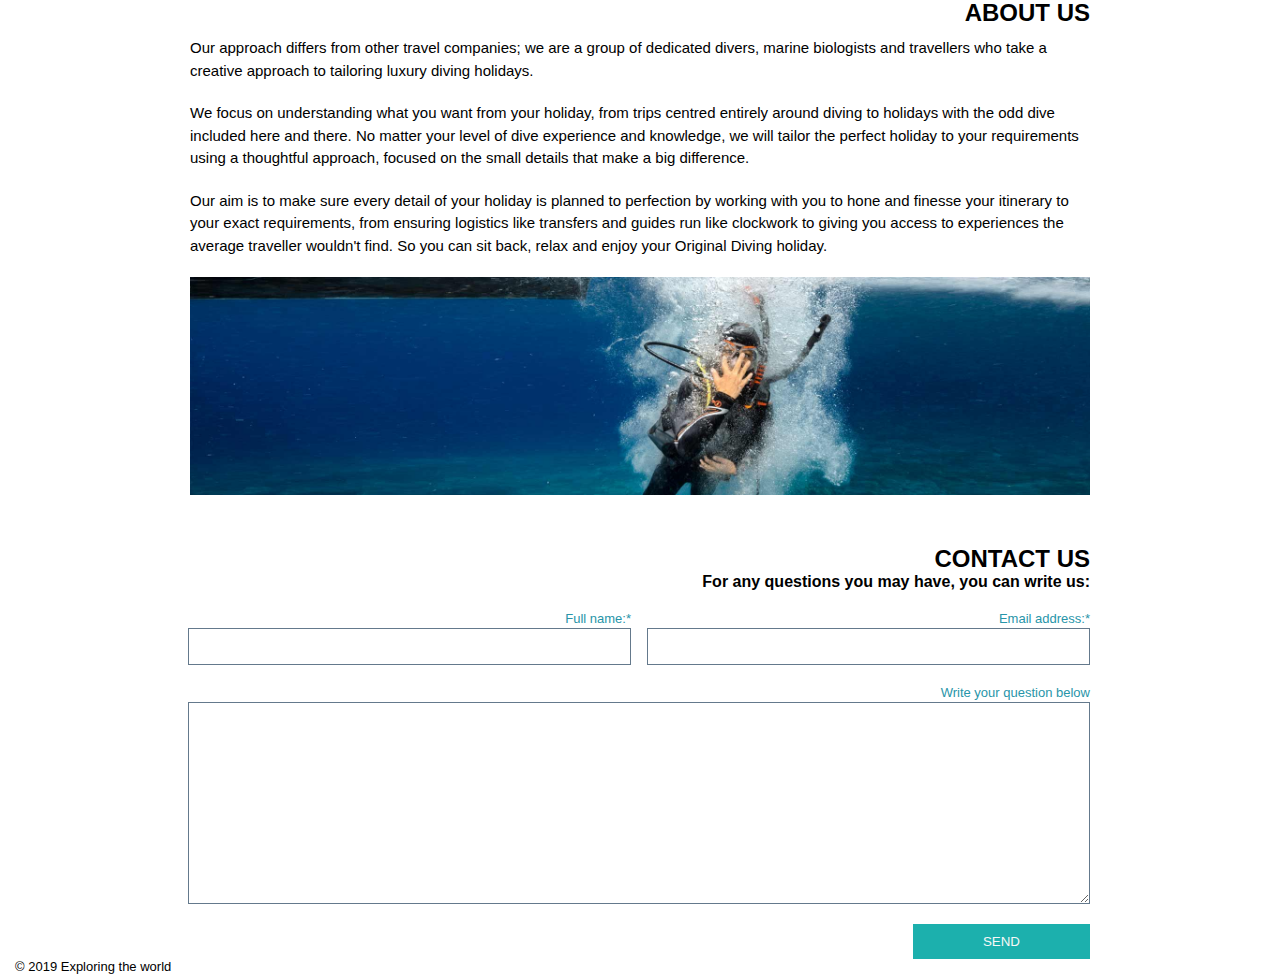
<file: FLX_homework_3/homework/index.html>
<!DOCTYPE html>
<html lang="en">

  <head>
    <meta charset="UTF-8">
    <meta name="viewport" content="width=device-width, initial-scale=1.0">
    <meta http-equiv="X-UA-Compatible" content="ie=edge">

    <!-- Styles should be switched here: -->

    <link rel="stylesheet" type="text/css" href="css/style1.css">  
    <!--<link rel="stylesheet" type="text/css" href="css/style2.css"> --> 

    <title>Explore the world of ocean</title>
  </head>

  <body>
    <div class="main-wrapper">
      <header>
        <div class="top-wrapper">
          <div class="logo">
            <img src="img/logo.png" alt="devine diving logo">
          </div>

          <nav>
            <a role="button" href="#list" target="_self">Blog</a>
            <a role="button" href="#about" target="_self">About</a>
            <a role="button" href="#contact" target="_self">Contact</a>
          </nav>
        </div>
        <div class="general-group">
          <h1>
            Explore the fantastic beauty of our world
          </h1>
          <a class="btn btn-top" href="#list" target="_self">Dive now</a>
        </div>
      </header>
      <main>
        <div class="toolbar">
          <input type="text" placeholder="Search">
        </div>
        <section class="post-list" id="list">
          <h1>Blog</h1>
          <article>
            <img src="img/post-1.jpg" alt="">
            <div>
              <div class="post">
                <div class="post-description">
                  Admin Jul 25 &#8226; 2 min
                </div>
                
                <h3>The Top Five Places To Learn To Dive</h3>
                <p>
                  Divers are really astronauts; gliding weightless through the ocean we observe alien worlds carpeted
                  in
                  vast fields of colourful corals with equally bizarre, enthralling inhabitants - from the foreign
                  clicks
                  of dolphins communicating to minute technicolour slugs (nudibranch). And best yet, you don't need
                  years
                  of gruelling training or a rocket to experience these watery worlds, just four days and a
                  eagle-ray-eyed
                  (sorry) ground control.
                </p>
              </div>
              <button class="btn">More...</button>
            </div>
          </article>
          <article>
            <img src="img/post-2.jpg" alt="">
            <div>
              <div class="post">
                <div class="post-description">
                  Admin Jul 25 &#8226; 10 min
                </div>
                <h3>Dive Into 2019</h3>
                <p>
                  As the nights draw in, the temperature drops (we had a good run) and businesses start to compete for
                  the
                  best Christmas TV ad (move aside Elton, Waitrose's Stollen takes the crown), the festive season is
                  upon
                  us. So, naturally, we've decided to bypass all of that and look straight ahead to next year, which is
                  shaping up to be a good'un. From a very exclusive expedition to the best new openings and
                  off-the-beaten
                  track diving adventures.
                </p>
              </div>
              <button class="btn">More...</button>
            </div>
          </article>
          <article>
            <img src="img/post-3.jpg" alt="">
            <div>
              <div class="post">
                <div class="post-description">
                  Admin Jul 25 &#8226; 15 min
                </div>
                <h3>Short Haul Winter Diving Destinations</h3>
                <p>
                  As we (at least those of us based in Europe) are slowly stepping into the cold of winter and dusting
                  off
                  our winter clothing, here at Original Diving, we've compiled our list of some top short-haul
                  winter-come-spring diving destinations. Here's a selection of places you can get to for a short break
                  where the temperature won't chill your bones and the waters remain unfrozen. Enjoy!
                </p>
              </div>
              <button class="btn">More...</button>
            </div>
          </article>
          <article>
            <img src="img/post-4.jpg" alt="">
            <div>
              <div class="post">
                <div class="post-description">
                  Admin Jul 25 &#8226; 20 min
                </div>
                <h3>Beat the System</h3>
                <p>
                  Question: do you consider yourself a canny operator (*taps nose and winks*)? Are you willing to buck
                  the
                  trend, go off-piste, roll the dice as it were? Well it's time to channel your inner wheeler dealer, à
                  la
                  Del Boy Trotter (perhaps without the dodgy gold medallions and morally ambiguous schemes), and beat
                  the
                  system, whether travelling out of season.
                </p>
              </div>
              <button class="btn">More...</button>
            </div>
          </article>
          <article>
            <img src="img/post-5.jpg" alt="">
            <div>
              <div class="post">
                <div class="post-description">
                  Admin Jul 25 &#8226; 28 min
                </div>
                <h3>Diving The Galapagos</h3>
                <p>
                  This year I turn 30. At the start of the year I decided that it was going to be a big year for me;
                  figure out my five year plan, set some challenges, say 'yes' to as much as possible and go on some
                  unforgettable trips. The five year plan is still a work in progress, however I did say 'yes' to
                  completing a ski marathon so that doubled with a challenge.
                </p>
              </div>
              <button class="btn">More...</button>
            </div>
          </article>
          <article>
            <img src="img/post-6.jpg" alt="">
            <div>
              <div class="post">
                <div class="post-description">
                  Admin Jul 25 42 min
                </div>
                <h3>The 8 Best Dive Sites in the World</h3>
                <p>Bucket lists are for landlubbers. If you're a diver, and the ocean is your oyster, then you NEED to
                  dive
                  these spots, arguably the greatest dive sites on our blue planet.</p>
              </div>
              <button class="btn">More...</button>
            </div>
          </article>
        </section>

        <section class="about" id="about">
          <div>
            <h1>About Us</h1>
            <p>
              Our approach differs from other travel companies; we are a group of dedicated divers, marine biologists
              and
              travellers who take a creative approach to tailoring luxury diving holidays.
            </p>
            <p>
              We focus on understanding what you want from your holiday, from trips centred entirely around diving to
              holidays with the odd dive included here and there. No matter your level of dive experience and
              knowledge,
              we will tailor the perfect holiday to your requirements using a thoughtful approach, focused on the small
              details that make a big difference.
            </p>
            <p>
              Our aim is to make sure every detail of your holiday is planned to perfection by working with you to hone
              and finesse your itinerary to your exact requirements, from ensuring logistics like transfers and guides
              run like clockwork to giving you access to experiences the average traveller wouldn't find. So you can
              sit
              back, relax and enjoy your Original Diving holiday.
            </p>
          </div>
          <div>
            <img id="about-section-img" src="img/about-section.jpg" alt="">
          </div>
        </section>

        <section class="contact-form" id="contact">
          <div class="contact-description">
            <h1>CONTACT US</h1>
            <h4>For any questions you may have, you can write us:</h4>
          </div>
          <form>
            <div class="user-creds">
              <div class="user-input-group">
                <label for="full-name">Full name:*</label>
                <input type="text" id="full-name" />
              </div>
              <div class="user-input-group">
                <label for="email-address">Email address:*</label>
                <input type=email id="email-address" />
              </div>
            </div>
            <div class="question-textarea">
              <label for="question">Write your question below</label>
              <textarea id="question"></textarea>
              <button type="submit">SEND</button>
            </div>
          </form>

        </section>
      </main>
      <footer>
        <span>&#169; 2019 Exploring the world</span>
      </footer>
    </div>
  </body>

</html>
</file>
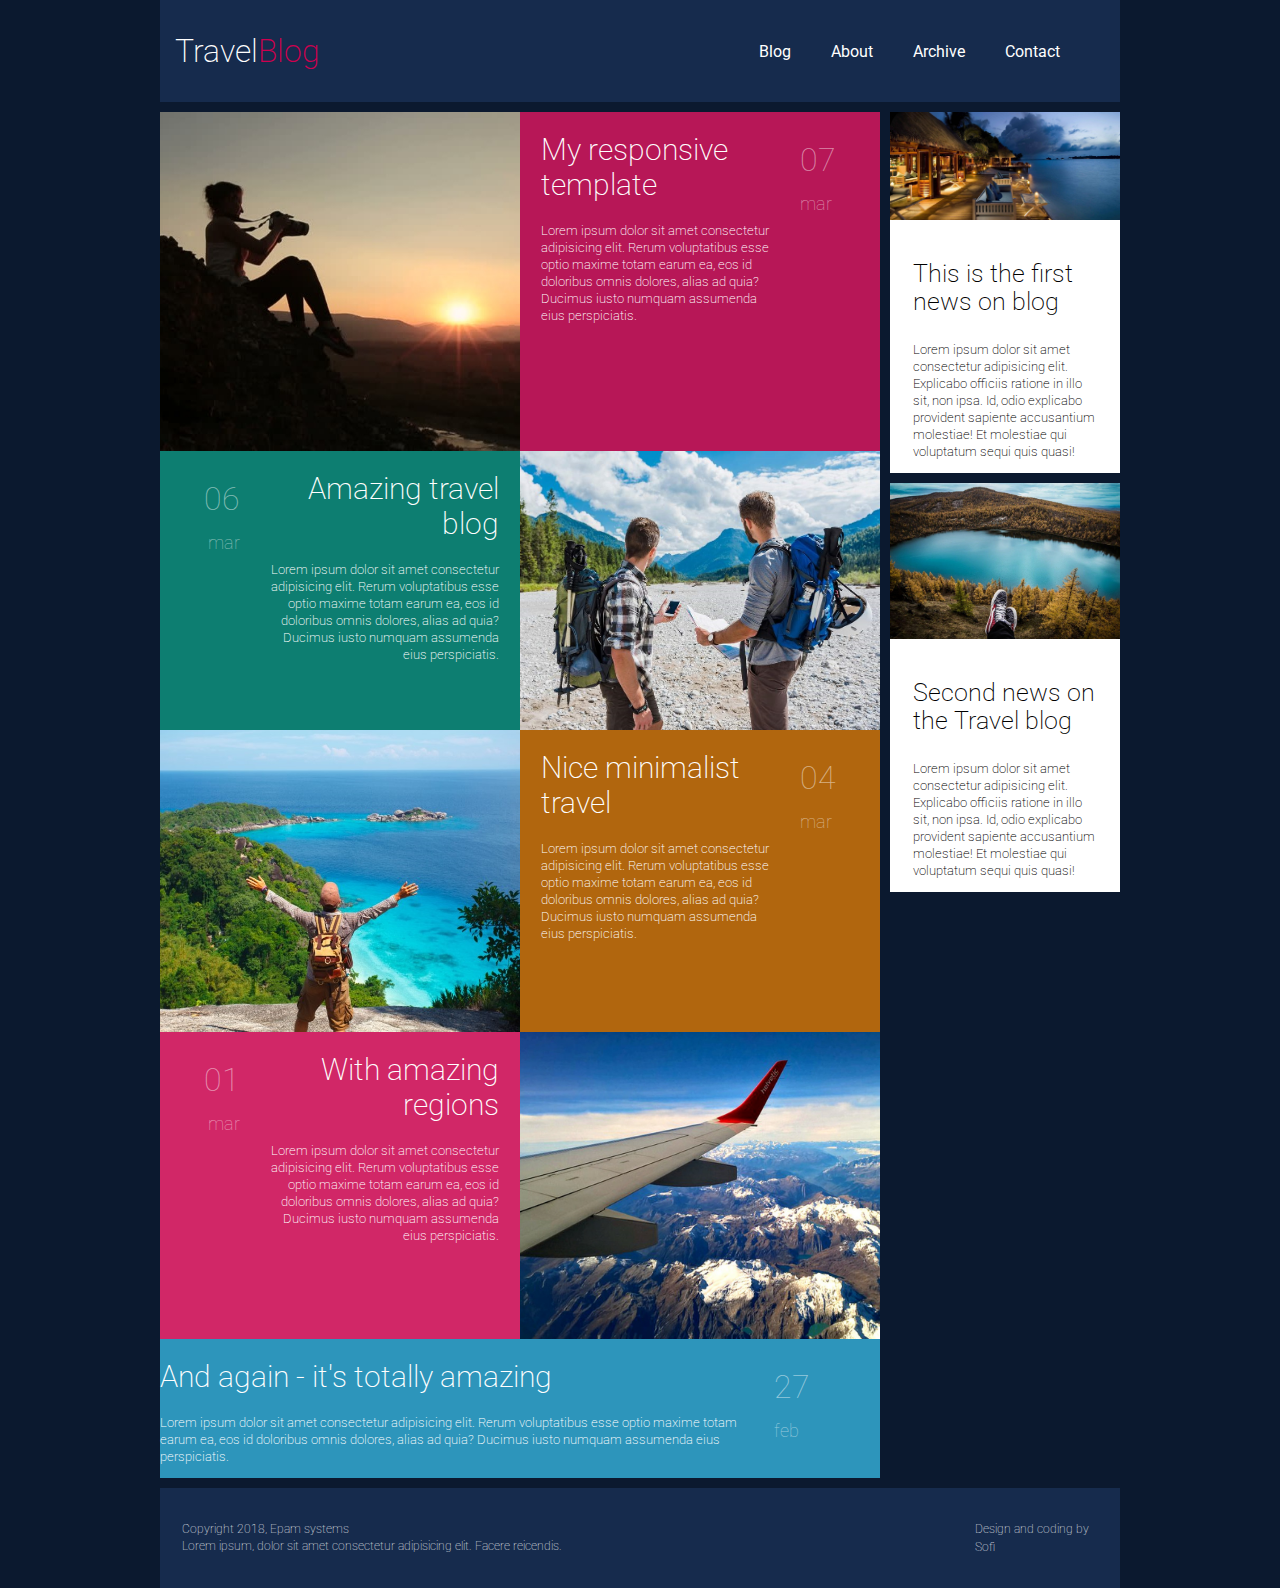
<file: FLX_homework_5/homework/src/index.html>
<!DOCTYPE html>
<html lang="zxx">
<head>
  <meta charset="UTF-8">
  <meta name="viewport" content="width=device-width, initial-scale=1.0">
  <meta http-equiv="X-UA-Compatible" content="ie=edge">
	<link rel="stylesheet" href="styles.css">
	<link href='https://fonts.googleapis.com/css?family=Roboto:400,100,300,700&subset=latin,latin-ext' rel='stylesheet' type='text/css'>      
	<title>Responsive</title>
</head>
<body>
	<header>
		<div class="travel-blog-logo"><p>Travel<span class="pink-word">Blog</span></p></div>
		<a class="burger-nav" href="#nav">&#9776;</a>
		<nav>
			<a href="#" tabindex="0">Blog</a>
			<a href="#" tabindex="0">About</a>
			<a href="#" tabindex="0">Archive</a>
			<a href="#" tabindex="0">Contact</a>
			</nav>
	</header>
	<div class="middle-section">
		<main>
			<article class="without-pic post-5">
				<div class="article-content">
					<div class="text">
						<h1>And again - it's totally amazing</h1>
						<p class="post-content">Lorem ipsum dolor sit amet consectetur adipisicing elit. Rerum voluptatibus esse optio maxime totam earum ea, eos id doloribus omnis dolores, alias ad quia? Ducimus iusto numquam assumenda eius perspiciatis.</p>
					</div>
					<div class="date">
						<p class="day">27 </p>
						<p class="month">feb</p>
					</div>
				</div>
			</article>
			<article class="with-pic post-4">
				<div class="article-content">
					<div class="date">
						<p class="day">01 </p>
						<p class="month">mar</p>
					</div>				
					<div class="text">
						<h1>With amazing regions</h1>
						<p class="post-content">Lorem ipsum dolor sit amet consectetur adipisicing elit. Rerum voluptatibus esse optio maxime totam earum ea, eos id doloribus omnis dolores, alias ad quia? Ducimus iusto numquam assumenda eius perspiciatis.</p>
					</div>
				</div>
				<div class="post-pic">
					<img src="../assets/post4.jpg" alt="flight over the mountains">
				</div>
			</article>
			<article class="with-pic post-3">
					<div class="article-content">
						<div class="date">
							<p class="day">04 </p> 
							<p class="month">mar</p>
						</div>					
						<div class="text">
							<h1>Nice minimalist travel</h1>
							<p class="post-content">Lorem ipsum dolor sit amet consectetur adipisicing elit. Rerum voluptatibus esse optio maxime totam earum ea, eos id doloribus omnis dolores, alias ad quia? Ducimus iusto numquam assumenda eius perspiciatis.</p>
						</div>
					</div>
					<div class="post-pic">
						<img src="../assets/post3.jpg" alt="alone in tropic paradise">
					</div>
				</article>
				<article class="with-pic post-2">
						<div class="article-content">
							<div class="date">
								<p class="day">06 </p>
								<p class="month">mar</p>
							</div>
							<div class="text">
								<h1>Amazing travel blog</h1>
								<p class="post-content">Lorem ipsum dolor sit amet consectetur adipisicing elit. Rerum voluptatibus esse optio maxime totam earum ea, eos id doloribus omnis dolores, alias ad quia? Ducimus iusto numquam assumenda eius perspiciatis.</p>
							</div>
						</div>
						<div class="post-pic">
							<img src="../assets/post2.jpg" alt="tourists in the mountains">
						</div>
					</article>
					<article class="with-pic post-1">
							<div class="article-content">
								<div class="date">
									<p class="day">07 </p>
									<p class="month">mar</p>
								</div>								
								<div class="text">
									<h1>My responsive template</h1>						
									<p class="post-content">Lorem ipsum dolor sit amet consectetur adipisicing elit. Rerum voluptatibus esse optio maxime totam earum ea, eos id doloribus omnis dolores, alias ad quia? Ducimus iusto numquam assumenda eius perspiciatis.</p>
								</div>
							</div>
							<div class="post-pic">
								<img src="../assets/post1.jpg" alt="photographic sunset">
							</div>
						</article>
		</main>
		<aside>
			<div class="news">
				<img src="../assets/news1.jpg" alt="evening paradise">
				<div class="news-block">
					<h3 class="news-heading">This is the first news on blog</h3>
					<p class="news-content">Lorem ipsum dolor sit amet consectetur adipisicing elit. Explicabo officiis ratione in illo sit, non ipsa. Id, odio explicabo provident sapiente accusantium molestiae! Et molestiae qui voluptatum sequi quis quasi!</p>
				</div>
			</div>
			<div class="news">
					<img src="../assets/news2.jpg" alt="on top of the world">
					<div class="news-block">
						<h3 class="news-heading">Second news on the Travel blog</h3>
						<p class="news-content">Lorem ipsum dolor sit amet consectetur adipisicing elit. Explicabo officiis ratione in illo sit, non ipsa. Id, odio explicabo provident sapiente accusantium molestiae! Et molestiae qui voluptatum sequi quis quasi!</p>
					</div>
				</div>
		</aside>
	</div>
	<footer>
		<div class="copyright">
			<p>Copyright 2018, Epam systems</p>
			<p>Lorem ipsum, dolor sit amet consectetur adipisicing elit. Facere reicendis.</p>
		</div>
		<div class="designed-by">
			<p>Design and coding by Sofi</p>
		</div>
	</footer>
</body>
</html>
</file>
<file: FLX_homework_1/homework/style.css>
html,body,div,span,applet,object,iframe,h1,h2,h3,h4,h5,h6,p,blockquote,pre,a,abbr,acronym,address,big,cite,code,del,dfn,em,font,img,ins,kbd,q,s,samp,small,strike,strong,sub,sup,tt,var,b,u,i,center,dl,dt,dd,ol,ul,li,fieldset,form,label,legend,table,caption,tbody,tfoot,thead,tr,th,td{background:transparent;border:0;margin:0;padding:0;vertical-align:baseline}body{line-height:1}h1,h2,h3,h4,h5,h6{clear:both;font-weight:normal}ol,ul{list-style:none}blockquote{quotes:none}blockquote:before,blockquote:after{content:'';content:none}del{text-decoration:line-through}table{border-collapse:collapse;border-spacing:0}a img{border:0}#container{float:left;margin:0 -240px 0 0;width:100%}#primary,#secondary{float:right;overflow:hidden;width:220px}#secondary{clear:right}#footer{clear:both;width:100%}.one-column #content{margin:0 auto;width:640px}.single-attachment #content{margin:0 auto;width:900px}body,input,textarea,.page-title span,.pingback a.url{font-family:Georgia,"Bitstream Charter",serif}h3#comments-title,h3#reply-title,#access .menu,#access div.menu ul,#cancel-comment-reply-link,.form-allowed-tags,#site-info,#site-title,#wp-calendar,.comment-meta,.comment-body tr th,.comment-body thead th,.entry-content label,.entry-content tr th,.entry-content thead th,.entry-meta,.entry-title,.entry-utility,#respond label,.navigation,.page-title,.pingback p,.reply,.widget-title,.wp-caption-text{font-family:"Helvetica Neue",Arial,Helvetica,"Nimbus Sans L",sans-serif}input[type="submit"]{font-family:"Helvetica Neue",Arial,Helvetica,"Nimbus Sans L",sans-serif}pre{font-family:"Courier 10 Pitch",Courier,monospace}code{font-family:Monaco,Consolas,"Andale Mono","DejaVu Sans Mono",monospace}#access .menu-header,div.menu,#colophon,#branding,#main,#wrapper{margin:0 auto;width:940px}#wrapper{background:#fff;margin-top:20px;padding:0 20px}#footer-widget-area{overflow:hidden}#footer-widget-area .widget-area{float:left;margin-right:20px;width:220px}#footer-widget-area #fourth{margin-right:0}#site-info{float:left;font-size:14px;font-weight:bold;width:700px}#site-generator{float:right;width:220px}body{background:#f1f1f1}body,input,textarea{color:#666;font-size:12px;line-height:18px}hr{background-color:#e7e7e7;border:0;clear:both;height:1px;margin-bottom:18px}p{margin-bottom:18px}ul{list-style:square;margin:0 0 18px 1.5em}ol{list-style:decimal;margin:0 0 18px 1.5em}ol ol{list-style:upper-alpha}ol ol ol{list-style:lower-roman}ol ol ol ol{list-style:lower-alpha}ul ul,ol ol,ul ol,ol ul{margin-bottom:0}dl{margin:0 0 24px 0}dt{font-weight:bold}dd{margin-bottom:18px}strong{font-weight:bold}cite,em,i{font-style:italic}big{font-size:131.25%}ins{background:#ffc;text-decoration:none}blockquote{font-style:italic;padding:0 3em}blockquote cite,blockquote em,blockquote i{font-style:normal}pre{background:#f7f7f7;color:#222;line-height:18px;margin-bottom:18px;overflow:auto;padding:1.5em}abbr,acronym{cursor:help}sup,sub{height:0;line-height:1;position:relative;vertical-align:baseline}sup{bottom:1ex}sub{top:.5ex}small{font-size:smaller}input{margin-bottom:10px}input[type="text"],input[type="password"],input[type="email"],input[type="url"],input[type="number"],textarea{background:#f9f9f9;border:1px solid #ccc;box-shadow:inset 1px 1px 1px rgba(0,0,0,0.1);-moz-box-shadow:inset 1px 1px 1px rgba(0,0,0,0.1);-webkit-box-shadow:inset 1px 1px 1px rgba(0,0,0,0.1);padding:2px}a:link{color:#06c}a:visited{color:#743399}a:active,a:hover{color:#ff4b33}.screen-reader-text{clip:rect(1px,1px,1px,1px);overflow:hidden;position:absolute !important;height:1px;width:1px}#header{padding:30px 0 0 0}#site-title{float:left;font-size:30px;line-height:36px;margin:0 0 18px 0;width:700px}#site-title a{color:#000;font-weight:bold;text-decoration:none}#site-description{color:#000;clear:right;float:right;font-style:italic;margin:15px 0 18px 0;opacity:.65;width:220px}#branding img{border-top:4px solid #000;border-bottom:1px solid #000;display:block;float:left}#access{background:#000;display:block;float:left;margin:0 auto;width:940px}#access .menu-header,div.menu{font-size:13px;margin-left:12px;width:928px}#access .menu-header ul,div.menu ul{list-style:none;margin:0}#access .menu-header li,div.menu li{float:left;position:relative}#access a{color:#aaa;display:block;line-height:38px;padding:0 10px;text-decoration:none}#access ul ul{box-shadow:0 3px 3px rgba(0,0,0,0.2);-moz-box-shadow:0 3px 3px rgba(0,0,0,0.2);-webkit-box-shadow:0 3px 3px rgba(0,0,0,0.2);display:none;position:absolute;top:38px;left:0;float:left;width:180px;z-index:99999}#access ul ul li{min-width:180px}#access ul ul ul{left:100%;top:0}#access ul ul a{background:#333;line-height:1em;padding:10px;width:160px;height:auto}#access li:hover>a,#access ul ul:hover>a{background:#333;color:#fff}#access ul li:hover>ul{display:block}#access ul li.current_page_item>a,#access ul li.current_page_ancestor>a,#access ul li.current-menu-ancestor>a,#access ul li.current-menu-item>a,#access ul li.current-menu-parent>a{color:#fff}* html #access ul li.current_page_item a,* html #access ul li.current_page_ancestor a,* html #access ul li.current-menu-ancestor a,* html #access ul li.current-menu-item a,* html #access ul li.current-menu-parent a,* html #access ul li a:hover{color:#fff}#main{clear:both;overflow:hidden;padding:40px 0 0 0}#content{margin-bottom:36px}#content,#content input,#content textarea{color:#333;font-size:16px;line-height:24px}#content p,#content ul,#content ol,#content dd,#content pre,#content hr{margin-bottom:24px}#content ul ul,#content ol ol,#content ul ol,#content ol ul{margin-bottom:0}#content pre,#content kbd,#content tt,#content var{font-size:15px;line-height:21px}#content code{font-size:13px}#content dt,#content th{color:#000}#content h1,#content h2,#content h3,#content h4,#content h5,#content h6{color:#000;line-height:1.5em;margin:0 0 20px 0}#content table{border:1px solid #e7e7e7;margin:0 -1px 24px 0;text-align:left;width:100%}#content tr th,#content thead th{color:#777;font-size:12px;font-weight:bold;line-height:18px;padding:9px 24px;border-right:1px solid #e7e7e7}#content tr td{border-top:1px solid #e7e7e7;padding:6px 24px;border-right:1px solid #e7e7e7}#content tr.odd td{background:#f2f7fc}.hentry{margin:0 0 48px 0}.home .sticky{background:#f2f7fc;border-top:4px solid #000;margin-left:-20px;margin-right:-20px;padding:18px 20px}.single .hentry{margin:0 0 36px 0}.page-title{color:#000;font-size:14px;font-weight:bold;margin:0 0 36px 0}.page-title span{color:#333;font-size:16px;font-style:italic;font-weight:normal}.page-title a:link,.page-title a:visited{color:#777;text-decoration:none}.page-title a:active,.page-title a:hover{color:#ff4b33}#content .entry-title{color:#000;font-size:21px;font-weight:bold;line-height:1.3em;margin-bottom:0}.entry-title a:link,.entry-title a:visited{color:#000;text-decoration:none}.entry-title a:active,.entry-title a:hover{color:#ff4b33}.entry-meta{color:#777;font-size:12px}.entry-meta abbr,.entry-utility abbr{border:0}.entry-meta abbr:hover,.entry-utility abbr:hover{border-bottom:1px dotted #666}.single-author .by-author{position:absolute !important;clip:rect(1px 1px 1px 1px);clip:rect(1px,1px,1px,1px)}.entry-content,.entry-summary{clear:both;padding:12px 0 0 0}.entry-content .more-link{white-space:nowrap}#content .entry-summary p:last-child{margin-bottom:12px}.entry-content fieldset{border:1px solid #e7e7e7;margin:0 0 24px 0;padding:24px}.entry-content fieldset legend{background:#fff;color:#000;font-weight:bold;padding:0 24px}.entry-content input{margin:0 0 24px 0}.entry-content input.file,.entry-content input.button{margin-right:24px}.entry-content label{color:#777;font-size:12px}.entry-content select{margin:0 0 24px 0}.entry-content sup,.entry-content sub{font-size:10px}.entry-content blockquote.left{float:left;margin-left:0;margin-right:24px;text-align:right;width:33%}.entry-content blockquote.right{float:right;margin-left:24px;margin-right:0;text-align:left;width:33%}.page-link{clear:both;color:#000;font-weight:bold;line-height:48px;word-spacing:.5em}.page-link a:link,.page-link a:visited{background:#f1f1f1;color:#333;font-weight:normal;padding:.5em .75em;text-decoration:none}.home .sticky .page-link a{background:#d9e8f7}.page-link a:active,.page-link a:hover{color:#ff4b33}body.page .edit-link{clear:both;display:block}#entry-author-info{background:#f2f7fc;border-top:4px solid #000;clear:both;font-size:14px;line-height:20px;margin:24px 0;overflow:hidden;padding:18px 20px}#entry-author-info #author-avatar{background:#fff;border:1px solid #e7e7e7;float:left;height:60px;margin:0 -104px 0 0;padding:11px}#entry-author-info #author-description{float:left;margin:0 0 0 104px}#entry-author-info h2{color:#000;font-size:100%;font-weight:bold;margin-bottom:0}.entry-utility{clear:both;color:#777;font-size:12px;line-height:18px}.entry-meta a,.entry-utility a{color:#777}.entry-meta a:hover,.entry-utility a:hover{color:#ff4b33}#content .video-player{padding:0}.format-standard .wp-video,.format-standard .wp-audio-shortcode,.format-audio .wp-audio-shortcode,.format-standard .video-player{margin-bottom:24px}.home #content .format-aside p,.home #content .category-asides p{font-size:14px;line-height:20px;margin-bottom:10px;margin-top:0}.format-gallery .size-thumbnail img,.category-gallery .size-thumbnail img{border:10px solid #f1f1f1;margin-bottom:0}.format-gallery .gallery-thumb,.category-gallery .gallery-thumb{float:left;margin-right:20px;margin-top:-4px}.home #content .format-gallery .entry-utility,.home #content .category-gallery .entry-utility{padding-top:4px}.attachment .entry-content .entry-caption{font-size:140%;margin-top:24px}.attachment .entry-content .nav-previous a:before{content:'\2190\00a0'}.attachment .entry-content .nav-next a:after{content:'\00a0\2192'}#content img.size-auto,#content img.size-full,#content img.size-large,#content img.size-medium,#content .entry-attachment img,#content .widget-container img{max-width:100%;height:auto}#ie8 #content img.size-auto,#ie8 #content img.size-full,#ie8 #content img.size-large,#ie8 #content img.size-medium,#ie8 #content .entry-attachment img{width:auto}.alignleft,img.alignleft{display:inline;float:left;margin-right:24px;margin-top:4px}.alignright,img.alignright{display:inline;float:right;margin-left:24px;margin-top:4px}.aligncenter,img.aligncenter{clear:both;display:block;margin-left:auto;margin-right:auto}img.alignleft,img.alignright,img.aligncenter{margin-bottom:12px}.wp-caption{background:#f1f1f1;line-height:18px;margin-bottom:20px;max-width:100%;padding:4px;text-align:center}.wp-caption img{margin:5px 5px 0;max-width:622px}.wp-caption p.wp-caption-text{color:#777;font-size:12px;margin:5px}.wp-smiley{margin:0}.gallery{margin:0 auto 18px}.gallery .gallery-item{float:left;margin-top:0;text-align:center}.gallery-columns-1 .gallery-item{width:100%}.gallery-columns-2 .gallery-item{width:50%}.gallery-columns-3 .gallery-item{width:33%}.gallery-columns-4 .gallery-item{width:25%}.gallery-columns-5 .gallery-item{width:20%}.gallery-columns-6 .gallery-item{width:16%}.gallery-columns-7 .gallery-item{width:14%}.gallery-columns-8 .gallery-item{width:12%}.gallery-columns-9 .gallery-item{width:11%}.gallery-columns-1 img{max-width:620px}.gallery-columns-2 img{max-width:288px}.gallery-columns-3 img{max-width:177px}.gallery-columns-4 img{max-width:122px}.gallery-columns-5 img{max-width:88px}.gallery-columns-6 img{max-width:66px}.gallery-columns-7 img{max-width:50px}.gallery-columns-8 img{max-width:39px}.gallery-columns-9 img{max-width:29px}.gallery-item img{height:auto}.gallery-columns-2 .attachment-medium{max-width:92%;height:auto}.gallery-columns-4 .attachment-thumbnail{max-width:84%;height:auto}.gallery .gallery-caption{color:#777;font-size:12px;margin:0 0 12px}.gallery dl{margin:0}.gallery img{border:10px solid #f1f1f1}.gallery br+br{display:none}#content .entry-attachment img{display:block;margin:0 auto}.navigation{color:#777;font-size:12px;line-height:18px;overflow:hidden}.navigation a:link,.navigation a:visited{color:#777;text-decoration:none}.navigation a:active,.navigation a:hover{color:#ff4b33}.nav-previous{float:left;width:50%}.nav-next{float:right;text-align:right;width:50%}#nav-above{margin:0 0 18px 0}#nav-above{display:none}.paged #nav-above,.single #nav-above{display:block}#nav-below{margin:-18px 0 0 0}#comments{clear:both}#comments .navigation{padding:0 0 18px 0}h3#comments-title,h3#reply-title{color:#000;font-size:20px;font-weight:bold;margin-bottom:0}h3#comments-title{padding:24px 0}.commentlist{list-style:none;margin:0}.commentlist li.comment{border-bottom:1px solid #e7e7e7;line-height:24px;margin:0 0 24px 0;padding:0 0 0 56px;position:relative}.commentlist li:last-child{border-bottom:0;margin-bottom:0}#comments .comment-body ul,#comments .comment-body ol{margin-bottom:18px}#comments .comment-body p:last-child{margin-bottom:6px}#comments .comment-body blockquote p:last-child{margin-bottom:24px}.commentlist ol{list-style:decimal}.commentlist .avatar{position:absolute;top:4px;left:0}.comment-author cite{color:#000;font-style:normal;font-weight:bold}.comment-author .says{font-style:italic}.comment-meta{font-size:12px;margin:0 0 18px 0}.comment-meta a:link,.comment-meta a:visited{color:#777;text-decoration:none}.comment-meta a:active,.comment-meta a:hover{color:#ff4b33}.commentlist .bypostauthor>div{background:#f2f7fc;border-top:4px solid #000;margin-bottom:10px;padding:10px 0 0 20px}.reply{font-size:12px;padding:0 0 24px 0}.reply a,a.comment-edit-link{color:#777}.reply a:hover,a.comment-edit-link:hover{color:#ff4b33}.commentlist .children{list-style:none;margin:0}.commentlist .children li{border:0;margin:0}.nopassword,.nocomments{display:none}#comments .pingback{border-bottom:1px solid #e7e7e7;margin-bottom:18px;padding-bottom:18px}.commentlist li.comment+li.pingback{margin-top:-6px}#comments .pingback p{color:#777;display:block;font-size:12px;line-height:18px;margin:0}#comments .pingback .url{font-size:13px;font-style:italic}input[type="submit"]{color:#333}form{text-align:right}input{width:200px}#respond{border-top:1px solid #e7e7e7;margin:24px 0;overflow:hidden;position:relative}#respond p{margin:0}#respond .comment-notes{margin-bottom:1em}.form-allowed-tags{line-height:1em}.children #respond{margin:0 48px 0 0}h3#reply-title{margin:18px 0}#comments-list #respond{margin:0 0 18px 0}#comments-list ul #respond{margin:0}#cancel-comment-reply-link{font-size:12px;font-weight:normal;line-height:18px}#respond .required{color:#ff4b33;font-weight:bold}#respond label{color:#777;font-size:12px}#respond input{margin:0 0 9px;width:98%}#respond textarea{width:98%}#respond .form-allowed-tags{color:#777;font-size:12px;line-height:18px}#respond .form-allowed-tags code{font-size:11px}#respond .form-submit{margin:12px 0}#respond .form-submit input{font-size:14px;width:auto}.widget-area ul{list-style:none;margin-left:0}.widget-area ul ul{list-style:square;margin-left:1.3em}.widget-area select{max-width:100%}.widget_search #s{width:60%}.widget_search label{display:none}.widget-container{word-wrap:break-word;-webkit-hyphens:auto;-moz-hyphens:auto;hyphens:auto;margin:0 0 18px 0}.widget-container .wp-caption img{margin:auto}.widget-container.widget_image .wp-caption{width:auto}.widget-container.widget_image .wp-caption img{margin-left:-8px}.widget-title{color:#222;font-size:14px;font-weight:bold}.widget-area a:link,.widget-area a:visited{text-decoration:none}.widget-area a:active,.widget-area a:hover{text-decoration:underline}.widget-area .entry-meta{font-size:11px}#wp_tag_cloud div{line-height:1.6em}#wp-calendar{width:100%}#wp-calendar caption{color:#222;font-size:14px;font-weight:bold;padding-bottom:4px;text-align:left}#wp-calendar thead{font-size:11px}#wp-calendar tbody{color:#aaa}#wp-calendar tbody td{background:#f5f5f5;border:1px solid #fff;padding:3px 0 2px;text-align:center}#wp-calendar tbody .pad{background:0}#wp-calendar tfoot #next{text-align:right}.widget_rss a.rsswidget{color:#000}.widget_rss a.rsswidget:hover{color:#ff4b33}.widget_rss .widget-title img{width:11px;height:11px}#main .widget-area ul{margin-left:0;padding:0 20px 0 0}#main .widget-area ul ul{border:0;margin-left:1.3em;padding:0}#main .widget-container.music-player ul{margin:0}#footer{margin-bottom:20px}#colophon{border-top:4px solid #000;margin-top:-4px;overflow:hidden;padding:18px 0}#site-info{font-weight:bold}#site-info a{color:#000;text-decoration:none}#site-generator{font-style:italic;position:relative}#site-generator a{background:url(images/wordpress.png) center left no-repeat;color:#666;display:inline-block;line-height:16px;padding-left:20px;text-decoration:none}#site-generator a:hover{text-decoration:underline}img#wpstats{display:block;margin:0 auto 10px}pre{-webkit-text-size-adjust:140%}code{-webkit-text-size-adjust:160%}#access,.entry-meta,.entry-utility,.navigation,.widget-area{-webkit-text-size-adjust:120%}#site-description{-webkit-text-size-adjust:none}@media print{body{background:none !important}#wrapper{clear:both !important;display:block !important;float:none !important;position:relative !important}#header{border-bottom:2pt solid #000;padding-bottom:18pt}#colophon{border-top:2pt solid #000}#site-title,#site-description{float:none;line-height:1.4em;margin:0;padding:0}#site-title{font-size:13pt}.entry-content{font-size:14pt;line-height:1.6em}.entry-title{font-size:21pt}#access,#branding img,#respond,.comment-edit-link,.edit-link,.navigation,.page-link,.widget-area{display:none !important}#container,#header,#footer{margin:0;width:100%}#content,.one-column #content{margin:24pt 0 0;width:100%}.wp-caption p{font-size:11pt}#site-info,#site-generator{float:none;width:auto}#colophon{width:auto}img#wpstats{display:none}#site-generator a{margin:0;padding:0}#entry-author-info{border:1px solid #e7e7e7}#main{display:inline}.home .sticky{border:0}}img{width:140px;vertical-align:middle;display:block;margin:0 auto;margin-left:calc(50% - 50px);margin-bottom:20px}nav>a{padding:10px;color:#0279c1}nav>a b:hover{color:#00527a}nav>a:visited{color:#0279c1}article{padding-left:10px}footer{margin-top:20px;padding:40px 20px;text-align:center;background:#3333}
</file>
<file: FLX_homework_11/homework/assets/material-icons/material-icons.css>
@font-face {
  font-family: 'Material Icons';
  font-style: normal;
  font-weight: 400;
  src: url(MaterialIcons-Regular.eot); /* For IE6-8 */
  src: local('Material Icons'),
       local('MaterialIcons-Regular'),
       url(MaterialIcons-Regular.woff2) format('woff2'),
       url(MaterialIcons-Regular.woff) format('woff'),
       url(MaterialIcons-Regular.ttf) format('truetype');
}

.material-icons {
  font-family: 'Material Icons';
  font-weight: normal;
  font-style: normal;
  font-size: 24px;  /* Preferred icon size */
  display: inline-block;
  line-height: 1;
  text-transform: none;
  letter-spacing: normal;
  word-wrap: normal;
  white-space: nowrap;
  direction: ltr;

  /* Support for all WebKit browsers. */
  -webkit-font-smoothing: antialiased;
  /* Support for Safari and Chrome. */
  text-rendering: optimizeLegibility;

  /* Support for Firefox. */
  -moz-osx-font-smoothing: grayscale;

  /* Support for IE. */
  font-feature-settings: 'liga';
}
</file>
<file: FLX_homework_11/homework/assets/styles.css>
#root {
  display: flex;
  flex-direction: column;
  align-items: center;  
  width: 100vw;
}
.new-action {
  display: inline-flex;
  border-bottom: 3px solid #000000;
  margin: 20px;
  padding-bottom: 20px;
  width: 96vw;
  justify-content: space-evenly;
}
#action-input {
  border: 1px solid #000000;
  width: 90%;
  height: 20px;
}
#action-submit {
  border: none;
  background-color: transparent;
}
.action-list {
  display: inline-flex;
  flex-direction: column;
  justify-content: space-evenly;
  width: 95vw;
}
.listItems {
  width: 90%;
  display: inline-flex;
  justify-content: space-between;
}
.listItems:hover {
  background-color: lightblue;
}
#pet-paw {
  position: fixed;
  bottom: 5vh;
  font-size: 50px;
  align-self: center;
}
.warning {
  color: #FF0000;
  font-size: 20px;
}
</file>
<file: FLX_homework_12/homework/assets/styles.css>
#root {
  display: flex;
  flex-direction: column;
  align-items: center;
}

#task-input {
  width: 300px;
  border-radius: 7px;
  margin: 5px 20px;
  padding: 5px;
}

.description {
  cursor: pointer;
  min-width: 150px;
  text-decoration: none;
  color: #000000;
  font-size: 25px;
}

.button {
  height: 30px;
  border-radius: 8px;
  padding: 3px 20px;
  font-size: 20px;
}

.btns-row {
  display: inline-flex;
  justify-content: space-between;
  width: 310px;
  padding-top: 10px;
}

.checkbox {
  justify-self: flex-end;
}

.list-item {
  display: flex;
  padding: 10px;
  width: 300px;
  justify-content: space-between;
  align-items: center;
}

.empty-list {
  font-size: 20px;
}
</file>
<file: FLX_homework_2/homework/css/general.css>
/* 

please don't edit this styles

*/

h2.tm-section-title {
    color: lightskyblue;
}

a:focus {
    color: #666;
    outline: 0
}

ul {
    padding: 0;
    margin: 0
}

body {
    background-color: #f5f5f5;
    color: #000;
    font-family: 'Open Sans', Helvetica, Arial, sans-serif;
    font-size: 16px;
    font-weight: 300;
    padding-top: 30px;
    overflow-x: hidden
}

section:before {
    position: absolute;
    z-index: 1
}

.box,
.tm-content-box,
.tm-main-nav {
    background-color: #fff
}

.tm-sidebar {
    z-index: 10;
    position: fixed;
    left: 0;
    right: 0;
    top: 0;
    width: 100%;
}

.tm-sidebar ul{
    margin: 0px;
    display: flex;
}

.tm-main-nav {
    font-size: 1.5em;
    text-align: center
}

.tm-nav-item {
    list-style: none;
    width: 100%;
}

.tm-nav-item-link {
    border: 1px solid transparent;
    color: #666;
    display: block;
    padding: 10px;
    width: 100%;
    -webkit-transition: all .3s ease;
    transition: all .3s ease
}

.carousel-indicators li,
.tm-banner-inner {
    border: 1px solid lightgrey
}


.tm-nav-item-link.active,
.tm-nav-item-link:hover {
    color: #666;
    text-decoration: none;
}

.tm-nav-item-link:focus {
    text-decoration: none
}

.tm-banner-text,
.tm-banner-title,
.tm-section-title {
    color: #666;
    font-weight: 300;
    margin: 0
}

.tm-section-title {
    margin-bottom: 20px
}

.tm-section-title-box {
    margin-bottom: 0
}

.tm-banner-title {
    font-size: 3.3em;
    letter-spacing: 2px;
    text-transform: uppercase
}

.tm-main-content {
    padding-top: 70px;
}

.tm-content-box {
    overflow: hidden;
    margin-bottom: 30px
}

.padding-medium {
    padding: 40px
}

.tm-banner {
    padding: 30px
}

.tm-banner-inner {
    padding: 30px 0;
    height: 100%;
    text-align: center;
    display: flex;
    -webkit-box-orient: vertical;
    -webkit-box-direction: normal;
    -webkit-flex-direction: column;
    -ms-flex-direction: column;
    flex-direction: column;
    -webkit-box-align: center;
    -webkit-align-items: center;
    -ms-flex-align: center;
    align-items: center;
    -webkit-box-pack: center;
    -webkit-justify-content: center;
    -ms-flex-pack: center;
    justify-content: center
}

.tm-banner-inner img{
    width: 120px;
}

.tm-banner-text {
    font-size: 1.4em
}

.boxes,
.tm-box-bg-title {
    display: -webkit-box;
    display: -webkit-flex;
    display: -ms-flexbox
}

/*.flex-item {*/
    /*-webkit-box-flex: 0 1 auto;*/
    /*-webkit-flex: 0 1 auto;*/
    /*-ms-flex: 0 1 auto;*/
    /*flex: 0 1 auto*/
/*}*/

.section-description {
    line-height: 1.8;
    margin-bottom: 25px
}

.section-description:last-child {
    margin-bottom: 0
}

.tm-team-description-container {
    max-width: 500px
}

.tm-team-info {
    display: flex
}

.box {
    list-style: none;
    width: 33.3333%;
    height: auto;
}

.box-bg {
    position: relative
}

.box-img {
    width: 100%;
}

.tm-box-bg-title {
    position: absolute;
    top: 0;
    right: 0;
    bottom: 0;
    left: 0;
    display: flex;
    -webkit-box-align: center;
    -webkit-align-items: center;
    -ms-flex-align: center;
    align-items: center;
    -webkit-box-pack: center;
    -webkit-justify-content: center;
    -ms-flex-pack: center;
    justify-content: center
}

.boxes {
    display: flex;
    -webkit-flex-wrap: wrap;
    -ms-flex-wrap: wrap;
    flex-wrap: wrap
}

.gallery-container a {
    cursor: -webkit-zoom-in;
    cursor: zoom-in
}

.carousel {
    position: relative;
    height: auto;
    padding: 50px 50px 80px;
    text-align: center
}

.carousel-indicators {
    bottom: 30px
}

.carousel-content {
    color: #000;
    display: -webkit-box;
    display: -webkit-flex;
    display: -ms-flexbox;
    display: flex;
    -webkit-box-align: center;
    -webkit-align-items: center;
    -ms-flex-align: center;
    align-items: center
}

.carousel-indicators .active {
    background-color: lightgrey
}

.contact-form {
    overflow: hidden
}

.form-control {
    border-radius: 0;
    font-size: 1em
}

.form-control:focus {
    border-color: lightgrey;
    box-shadow: inset 0 1px 1px rgba(0, 0, 0, .075), 0 0 8px rgba(153, 153, 153, .45)
}

.form-group {
    margin-bottom: 20px
}

.form-group-2-col-left {
    padding-left: 0;
    padding-right: 5px
}

.form-group-2-col-right {
    padding-right: 0;
    padding-left: 5px
}

.mandatory-field:after {
    position: absolute;
    top: 0;
    right: 7px
}

.carousel-inner>.carousel-item>a>img, .carousel-inner>.carousel-item>img, .img-contact-us {
    width: 100%;
}

.tm-footer {
    color: #666;
    padding-bottom: 15px
}
</file>
<file: FLX_homework_2/homework/css/style.css>
/* 

write your code here

*/
@media print {
    .tm-sidebar, #about, .blocks, #ideas, .heading.tm-content-box, .carousel-item, #contact, .img-contact-us {
        display: none;
    }
    #mexico {
        width: 200px;
        height: 200px; 
    }
    .tm-content-box.flex-2-col {
        display: flex;
    }
    section::before {
        display: none;
    }
    
 }



.tm-section-title.tm-section-title-box.tm-box-bg-title:hover {
    background-color: #87CEFA;
    color: white;
}
 p::first-letter {
     color: #87CEFA;
     font-size: 30px;
 }


.tm-banner {
background-color: rgb(220, 220, 220);
}
.tm-banner-inner {
    background-color: white;
    border: 1px solid gray;
}
.tm-main-nav, .tm-content-box {
    box-shadow: 0px 0px 5px 3px rgba(0,0,0,0.5);
}
.tm-content-box.flex-2-col {
    display: flex;
    
}
#mexico{
    max-width: 90%;
    float: right;
}

section::before {
    content: "";
    position: absolute;
    z-index: 2;
    border-top: 20px solid lightskyblue ;
    border-right: 250px solid transparent;
    border-bottom: 20px solid transparent;
    border-left: 250px solid lightskyblue;
    
}

#tmCarousel h2.tm-section-title {
    color: gainsboro;
    letter-spacing: 5px;
}

h2 + p {
    font-style: italic;
}

p.tm-content-box, p.blocks, p.tm-section-description {
    line-height: 1.7;
    text-indent: 30px;
}

.padding-medium a {
    color: black;
}
.heading a:visited{
text-decoration-line: underline;
}
.heading a:hover{
    text-decoration-line: underline;
    text-decoration-style: double;
    color: lightskyblue;
    }

    .heading a.text::after{
        content: "New";
        color: red;
        vertical-align: top;
        font-size: 10px;
        text-decoration: none;
    }

    .box-work {
        padding: 5px;
    }

    .box-work p::first-letter {
        color: gray;
    }

    li.box.box-work:nth-child(even) {
        background: gainsboro;
      }

      .contact-form button {
        float: right;
        background: white;
        border: 1px lightskyblue solid;
        color: lightskyblue;
        border-radius: 0;
        padding: 10px 35px;
    }

    .contact-form button:hover {
        background: lightskyblue;
    }

    a.tm-nav-item-link:hover {
        background: gainsboro;
    }

    .mandatory-field::after {
        content: "*";
        color: red;
        font-weight: bold;
    }
</file>
<file: FLX_homework_3/homework/css/style1.css>
* {
  margin: 0;
  padding: 0; }

header {
  background: url(../img/header_background_v1.jpg);
  height: 100vh;
  background-repeat: no-repeat;
  background-size: cover;
  background-position: center center; }
  header .general-group {
    display: flex;
    flex-direction: column;
    justify-content: center;
    align-items: center;
    width: auto;
    height: 60%; }
    header .general-group h1 {
      align-self: center;
      margin-bottom: 15px; }
  header .top-wrapper {
    display: flex;
    justify-content: space-between; }
    header .top-wrapper img {
      height: 145px; }
    header .top-wrapper nav {
      flex-wrap: wrap;
      flex-direction: row;
      justify-content: space-around; }
      header .top-wrapper nav a {
        display: inline-block;
        text-decoration: none;
        text-transform: uppercase;
        color: #EBEBEB;
        font: normal 300 15px/24px Roboto, Ubuntu, Cantarell, Helvetica, sans-serif;
        font-weight: bold;
        border-right: 2px solid #64798C;
        letter-spacing: 2px;
        padding: 15px 115px; }
        header .top-wrapper nav a:last-child {
          border-right: none; }
  header h1 {
    text-decoration: none;
    text-transform: uppercase;
    color: #EBEBEB;
    font: normal 24px Roboto, Ubuntu, Cantarell, Helvetica, sans-serif;
    font-weight: bold;
    position: absolute;
    top: 40%;
    left: 25%;
    align-self: flex-end; }
  header .btn {
    padding: 10px 50px;
    background-color: #1CB0AD;
    border: none;
    text-decoration: none;
    text-transform: uppercase;
    color: #EBEBEB;
    color: #f6f8f7; }
    header .btn a.btn.btn-top {
      font: normal 300 15px/24px Roboto, Ubuntu, Cantarell, Helvetica, sans-serif; }

main {
  background-color: #FFFFFF;
  display: flex;
  flex-direction: column;
  align-items: center; }
  main .toolbar {
    display: flex;
    justify-content: flex-end;
    width: 900px;
    margin: 15px 0 15px 0; }
    main .toolbar input {
      background-color: #FFFFFF;
      border: 1px solid #64798C;
      padding: 10px; }
  main h1 {
    color: #000000;
    font: normal 24px Roboto, Ubuntu, Cantarell, Helvetica, sans-serif;
    font-weight: bold;
    text-transform: uppercase;
    align-self: flex-end; }
  main #list {
    display: flex;
    flex-direction: column;
    width: 900px; }
  main article {
    width: 900px;
    background: #EFEFEF;
    margin: 20px;
    margin-top: 1px;
    margin-left: auto;
    margin-right: auto;
    display: flex; }
    main article img {
      display: inline-block;
      margin: 10px; }
    main article .post {
      display: inline-block;
      flex-wrap: wrap;
      margin-right: 25px; }
      main article .post .post-description {
        color: #E60000;
        padding: 20px 40px 10px 10px;
        border-bottom: 1px solid #64798C; }
      main article .post h3 {
        color: #2895A9;
        font: bold 22px Roboto, Ubuntu, Cantarell, Helvetica, sans-serif;
        margin: 5px; }
      main article .post p {
        font: normal 15px Roboto, Ubuntu, Cantarell, Helvetica, sans-serif;
        line-height: 160%; }
    main article button {
      padding: 15px 70px;
      text-decoration: none;
      text-transform: uppercase;
      color: #EBEBEB;
      color: #f6f8f7;
      background-color: #1CB0AD;
      border: none;
      float: right;
      margin: 15px 25px 0 0; }
  main #about {
    width: 900px;
    display: flex;
    flex-wrap: wrap;
    margin-top: 50px; }
    main #about > :first-child {
      display: flex;
      flex-direction: column; }
    main #about p {
      padding: 10px 0 10px 0;
      font: normal 15px Roboto, Ubuntu, Cantarell, Helvetica, sans-serif;
      line-height: 150%; }
    main #about #about-section-img {
      width: 900px;
      margin-top: 10px;
      display: flex; }
  main #contact {
    width: 900px;
    display: flex;
    flex-direction: column;
    flex-wrap: wrap;
    margin-top: 50px;
    align-items: flex-end; }
    main #contact .contact-description {
      display: flex;
      flex-direction: column;
      font-family: Roboto, Ubuntu, Cantarell, Helvetica, sans-serif;
      color: #000000; }
    main #contact form {
      width: 900px;
      display: flex;
      flex-direction: column;
      margin-top: 20px; }
      main #contact form label {
        color: #2895A9;
        font: normal 13px Roboto, Ubuntu, Cantarell, Helvetica, sans-serif;
        padding-bottom: 2px; }
      main #contact form .user-creds {
        display: inline-flex;
        justify-content: space-between; }
        main #contact form .user-creds .user-input-group {
          display: flex;
          flex-direction: column;
          width: 49%;
          align-items: flex-end; }
          main #contact form .user-creds .user-input-group input {
            background-color: #FFFFFF;
            width: 100%;
            height: 35px;
            border: 1px solid #64798C; }
      main #contact form .question-textarea {
        margin-top: 20px;
        display: flex;
        flex-direction: column;
        align-items: flex-end; }
        main #contact form .question-textarea textarea {
          width: 100%;
          height: 200px;
          border: 1px solid #64798C;
          background-color: #FFFFFF; }
        main #contact form .question-textarea button {
          margin-top: 20px;
          padding: 10px 70px;
          text-decoration: none;
          text-transform: uppercase;
          color: #EBEBEB;
          color: #f6f8f7;
          background-color: #1CB0AD;
          border: none;
          float: right; }

footer {
  padding: 0 15px;
  background-color: #FFFFFF;
  font: normal 13px Roboto, Ubuntu, Cantarell, Helvetica, sans-serif; }
</file>
<file: FLX_homework_3/homework/css/style2.css>
* {
  margin: 0;
  padding: 0; }

header {
  background: url(../img/header_background_v1.jpg);
  height: 100vh;
  background-repeat: no-repeat;
  background-size: cover;
  background-position: center center; }
  header .general-group {
    display: flex;
    flex-direction: column;
    justify-content: center;
    align-items: center;
    width: auto;
    height: 60%; }
    header .general-group h1 {
      align-self: center;
      margin-bottom: 15px; }
  header .top-wrapper {
    display: flex;
    justify-content: space-between; }
    header .top-wrapper img {
      height: 145px; }
    header .top-wrapper nav {
      flex-wrap: wrap;
      flex-direction: row;
      justify-content: space-around; }
      header .top-wrapper nav a {
        display: inline-block;
        text-decoration: none;
        text-transform: uppercase;
        color: #EBEBEB;
        font: normal 300 15px/24px Roboto, Ubuntu, Cantarell, Helvetica, sans-serif;
        font-weight: bold;
        border-right: 2px solid #64798C;
        letter-spacing: 2px;
        padding: 15px 115px; }
        header .top-wrapper nav a:last-child {
          border-right: none; }
  header h1 {
    text-decoration: none;
    text-transform: uppercase;
    color: #EBEBEB;
    font: normal 24px Roboto, Ubuntu, Cantarell, Helvetica, sans-serif;
    font-weight: bold;
    position: absolute;
    top: 40%;
    left: 25%;
    align-self: flex-end; }
  header .btn {
    padding: 10px 50px;
    background-color: #1CB0AD;
    border: none;
    text-decoration: none;
    text-transform: uppercase;
    color: #EBEBEB;
    color: #f6f8f7; }
    header .btn a.btn.btn-top {
      font: normal 300 15px/24px Roboto, Ubuntu, Cantarell, Helvetica, sans-serif; }

main {
  background-color: #FFFFFF;
  display: flex;
  flex-direction: column;
  align-items: center; }
  main .toolbar {
    display: flex;
    justify-content: flex-end;
    width: 900px;
    margin: 15px 0 15px 0; }
    main .toolbar input {
      background-color: #FFFFFF;
      border: 1px solid #64798C;
      padding: 10px; }
  main h1 {
    color: #000000;
    font: normal 24px Roboto, Ubuntu, Cantarell, Helvetica, sans-serif;
    font-weight: bold;
    text-transform: uppercase;
    align-self: flex-end; }
  main #list {
    display: flex;
    flex-direction: column;
    width: 900px; }
  main article {
    width: 900px;
    background: #EFEFEF;
    margin: 20px;
    margin-top: 1px;
    margin-left: auto;
    margin-right: auto;
    display: flex; }
    main article img {
      display: inline-block;
      margin: 10px; }
    main article .post {
      display: inline-block;
      flex-wrap: wrap;
      margin-right: 25px; }
      main article .post .post-description {
        color: #E60000;
        padding: 20px 40px 10px 10px;
        border-bottom: 1px solid #64798C; }
      main article .post h3 {
        color: #2895A9;
        font: bold 22px Roboto, Ubuntu, Cantarell, Helvetica, sans-serif;
        margin: 5px; }
      main article .post p {
        font: normal 15px Roboto, Ubuntu, Cantarell, Helvetica, sans-serif;
        line-height: 160%; }
    main article button {
      padding: 15px 70px;
      text-decoration: none;
      text-transform: uppercase;
      color: #EBEBEB;
      color: #f6f8f7;
      background-color: #1CB0AD;
      border: none;
      float: right;
      margin: 15px 25px 0 0; }
  main #about {
    width: 900px;
    display: flex;
    flex-wrap: wrap;
    margin-top: 50px; }
    main #about > :first-child {
      display: flex;
      flex-direction: column; }
    main #about p {
      padding: 10px 0 10px 0;
      font: normal 15px Roboto, Ubuntu, Cantarell, Helvetica, sans-serif;
      line-height: 150%; }
    main #about #about-section-img {
      width: 900px;
      margin-top: 10px;
      display: flex; }
  main #contact {
    width: 900px;
    display: flex;
    flex-direction: column;
    flex-wrap: wrap;
    margin-top: 50px;
    align-items: flex-end; }
    main #contact .contact-description {
      display: flex;
      flex-direction: column;
      font-family: Roboto, Ubuntu, Cantarell, Helvetica, sans-serif;
      color: #000000; }
    main #contact form {
      width: 900px;
      display: flex;
      flex-direction: column;
      margin-top: 20px; }
      main #contact form label {
        color: #2895A9;
        font: normal 13px Roboto, Ubuntu, Cantarell, Helvetica, sans-serif;
        padding-bottom: 2px; }
      main #contact form .user-creds {
        display: inline-flex;
        justify-content: space-between; }
        main #contact form .user-creds .user-input-group {
          display: flex;
          flex-direction: column;
          width: 49%;
          align-items: flex-end; }
          main #contact form .user-creds .user-input-group input {
            background-color: #FFFFFF;
            width: 100%;
            height: 35px;
            border: 1px solid #64798C; }
      main #contact form .question-textarea {
        margin-top: 20px;
        display: flex;
        flex-direction: column;
        align-items: flex-end; }
        main #contact form .question-textarea textarea {
          width: 100%;
          height: 200px;
          border: 1px solid #64798C;
          background-color: #FFFFFF; }
        main #contact form .question-textarea button {
          margin-top: 20px;
          padding: 10px 70px;
          text-decoration: none;
          text-transform: uppercase;
          color: #EBEBEB;
          color: #f6f8f7;
          background-color: #1CB0AD;
          border: none;
          float: right; }

footer {
  padding: 0 15px;
  background-color: #FFFFFF;
  font: normal 13px Roboto, Ubuntu, Cantarell, Helvetica, sans-serif; }
</file>
<file: FLX_homework_5/homework/src/styles.css>
body {
  font-family: roboto;
  width: 100%;
  margin: 0;
  display: flex;
  flex-direction: column;
  background-color: #0b192f;
  align-items: center;
}
  header {
    width: 75%;
    display: inline-flex;
    justify-content: space-between;
    align-items: center;
    background-color: #162b4d;
    color: #fff;
  }
  .travel-blog-logo {
    font-weight: 200;
    font-size: 32px;
    padding-left: 15px;
  }
  span {
    color: #CF004F;
  }
  .burger-nav {
    font: normal 200 20px roboto;
    display: none;
  }
  nav {
    display: inline-flex;
    justify-content: space-around;
    padding-right: 40px;
  }
  a {
    padding: 40px 20px;
    color: #fff;
    text-decoration: none;
    height: 100%;
  }
  a:hover {
    background-color: #b8b8b8;
    cursor: pointer;
  }
  .middle-section {
    width: 75%;
    display: inline-flex;
    flex-direction: row;
    flex-wrap: wrap;
    justify-content: space-between; 
  }
  main {
    width: 75%;
    display: flex;
    flex-direction: column-reverse;
    padding: 10px 0;
  }
  .without-pic {
    width: 100%;
    display: flex;
    flex-direction: row;
    justify-content: space-between;
  }
  .without-pic .article-content {
    width: 100%;
    display: flex;
    flex-direction: row;
    color: #fff;
    justify-content: space-around;
  }
  .without-pic .article-content .text {
    width: 90%;
  }
  .without-pic .date {
    width: 7%;
    color: rgba(255, 255, 255, 0.5);
  }  
  .with-pic {
    width: 100%;
    display: flex;
    flex-direction: row;
    text-align: right;
  }
  .with-pic:nth-child(odd) {
    width: 100%;
    display: flex;
    flex-direction: row-reverse;
    text-align: left;
  }
  .with-pic:nth-child(odd) .article-content{
    flex-direction: row-reverse; 
  }
  .article-content {
    width: 50%;
    display: flex;
    flex-direction: row;
    justify-content: space-evenly;
  }
  .article-content:hover {
    cursor: pointer;
    filter: saturate(0.1);
  }
  .article-content .date {
    width: 15%;
    padding: 0 5px;
    color: rgba(255, 255, 255, 0.5);
    display: flex;
    flex-direction: column;
    justify-content: flex-start;
  }
  .date .day {
    font: normal 100 32px/32px roboto;
    height: 0;
  } 
  .date .month {
    font: normal 100 18px/20px roboto;
    height: 0;
    padding-bottom: 15px;
  }
  .article-content .text {
    width: 65%;
    color: #fff;      
  }
  .text h1{
    font: normal 200 30px/35px roboto;
  }
  .text p {
    font: normal 200 13px/17px roboto;
  }
  .post-1 {
    background: #B71757;
  }
  .post-2 {
    background: #0D7E71;
  }
  .post-3 {
    background: #b1660e;
  }
  .post-4 {
    background: #d12767;
  }
  .post-5 {
    background: #2d95bb;
  }           
  .post-pic {
    width: 50%;
  }
  .post-pic img {
    width: 100%;
    height: 100%;
  }
  .post-pic img:hover {
    cursor: pointer;
    filter: opacity(0.5);
  }
  aside {
    width: 24%;
    display: flex;
    flex-direction: column;
    background: #0b192f;  
  }
  .news {
    width: 100%;
    background: #fff;
    margin-top: 10px;
    display: flex;
    flex-direction: column;
  }
  .news img {
    width: 100%;
    padding-bottom: 15px; 
  }
  .news-block {
    width: 80%;
    padding: 0 10% 0 10%;
  }
  .news-block h3 {
    font: normal 200 25px/28px roboto;
  }
  .news-block p {
    font: normal 200 13px/17px roboto;
  }
  footer {
    width: 75%;
    display: inline-flex;
    background: #162b4d;
    display: inline-flex;
    color: #fff;
    justify-content: space-between;
    align-items: baseline;
  }
  .copyright {
    width: 55%;
    padding: 0 20px;
  }
  .copyright p {
    font: normal 100 12px/15px roboto;
    margin: 2px
  }
  .designed-by {
    width: 13%;
    padding: 20px;
  }
  .designed-by p{
    font: normal 100 12px/18px roboto;
  }
@media screen and (min-width: 481px) and (max-width: 768px ) {
  body {
    padding: 0 2%;
    display: flex;
    justify-items: center;
  }
  header, .middle-section, footer {
    width: 88%;
  }
  header {
    display: flex;
    flex-direction: column-reverse;
  }
  .burger-nav {
    display: initial;
  }
  nav {
    display: none;
  }
  main {
    width: 60%
  }
  aside {
    width: 38%;
  }
  .with-pic {
    display: flex;
    flex-direction: column-reverse !important;
    text-align: left;
  }
  .with-pic .article-content{
    width: 100%;
    height: 50%;
    display: flex;
    flex-direction: column-reverse;
    align-items: center;
  }
  .without-pic .article-content{
    width: 100%;
    height: 50%;
    display: flex;
    flex-direction: column;
    align-items: center;
  }
  .without-pic .article-content .text {
    width: 65%;
  }
  .with-pic:nth-child(odd) .article-content {
    flex-direction: column-reverse;
  }
  .with-pic .post-pic{
    width: 100%;
    height: 50%;
  }
  footer {
    display: flex;
    flex-direction: column;
    align-items: center;  
    text-align: center;     
  }
  footer p {
    font: normal 100 12px/15px roboto;
    margin: 0;
  }
  .copyright {
    width: 60%;
    padding-top: 20px; 
  }
  .designed-by {
    width: 16%;
    padding: 0 0 0 20px;
  }
}
@media screen  and (max-width: 480px ) {
  body {
    padding: 0 2%;
    display: flex;
    justify-items: center;
  }
  header, .middle-section, footer {
    width: 100%;
  }
  header {
    display: flex;
    flex-direction: column-reverse;
  }
  .burger-nav {
    display: initial;
  }
  nav {
    display: none;
  }
  main {
    width: 100%
  }
  aside {
    display: none;
  }
  .with-pic {
    display: flex;
    flex-direction: column-reverse !important;
    text-align: left;
  }
  .with-pic .article-content{
    width: 100%;
    height: 50%;
    display: flex;
    flex-direction: column-reverse;
    align-items: center;
  }
  .without-pic .article-content{
    width: 100%;
    height: 50%;
    display: flex;
    flex-direction: column;
    align-items: center;
  }
  .without-pic .article-content .text {
    width: 65%;
  }
  .with-pic:nth-child(odd) .article-content {
    flex-direction: column-reverse;
  }
  .with-pic .post-pic{
    width: 100%;
    height: 50%;
  }
  footer {
    display: flex;
    flex-direction: column;
    align-items: center;  
    text-align: center;    
  }
  footer p {
    font: normal 100 12px/15px roboto;
    margin: 0;
  }
  .copyright {
    width: 90%;
  }
  .designed-by {
    width: 30%;
  }
}
</file>
